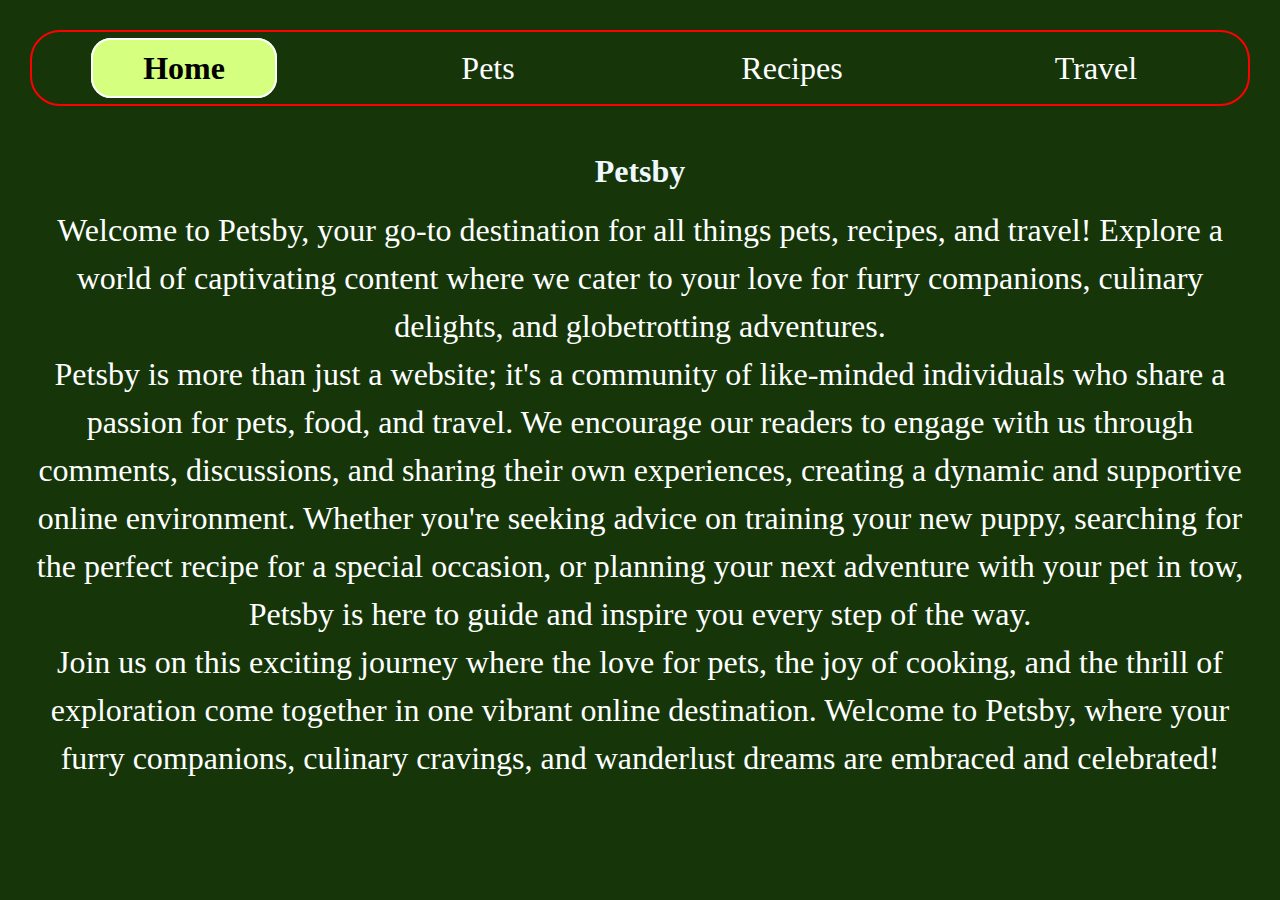
<file: index.html>
<!DOCTYPE html>
<html lang="en">
<head>
    <meta charset="UTF-8">
    <meta name="viewport" content="width=device-width, initial-scale=1.0">
    <link rel="stylesheet" href="css/reset.css">
    <link rel="stylesheet" href="css/style.css">
    <title>Pets</title>

</head>
<body>
    <a href = "#content" class="skip">Skip to Main Content</a>
    <header>
        <nav>
            <ul class="grid">
                <li class="list item1"><a class="current" href = "index.html">Home</a></li>
                <li class="list item2"><a href = "pets.html">Pets</a></li>
                <li class="list item3"><a href = "recipes.html">Recipes</a></li>
                <li class="list item4"><a href = "travel.html">Travel</a></li>
            </ul>
        </nav>
    </header>
    <main id="content">
        <h1>Petsby</h1>
        <div>
            <p>Welcome to Petsby, your go-to destination for all things pets, recipes, and travel! Explore a world of captivating content where we cater to your love for furry companions, culinary delights, and globetrotting adventures. </p>

        </div>

<div>
    <p>Petsby is more than just a website; it's a community of like-minded individuals who share a passion for pets, food, and travel. We encourage our readers to engage with us through comments, discussions, and sharing their own experiences, creating a dynamic and supportive online environment. Whether you're seeking advice on training your new puppy, searching for the perfect recipe for a special occasion, or planning your next adventure with your pet in tow, Petsby is here to guide and inspire you every step of the way.</p>
</div>
<div>
    <p>Join us on this exciting journey where the love for pets, the joy of cooking, and the thrill of exploration come together in one vibrant online destination. Welcome to Petsby, where your furry companions, culinary cravings, and wanderlust dreams are embraced and celebrated!</p>
</div>

    </main>
</body>
</html>
</file>
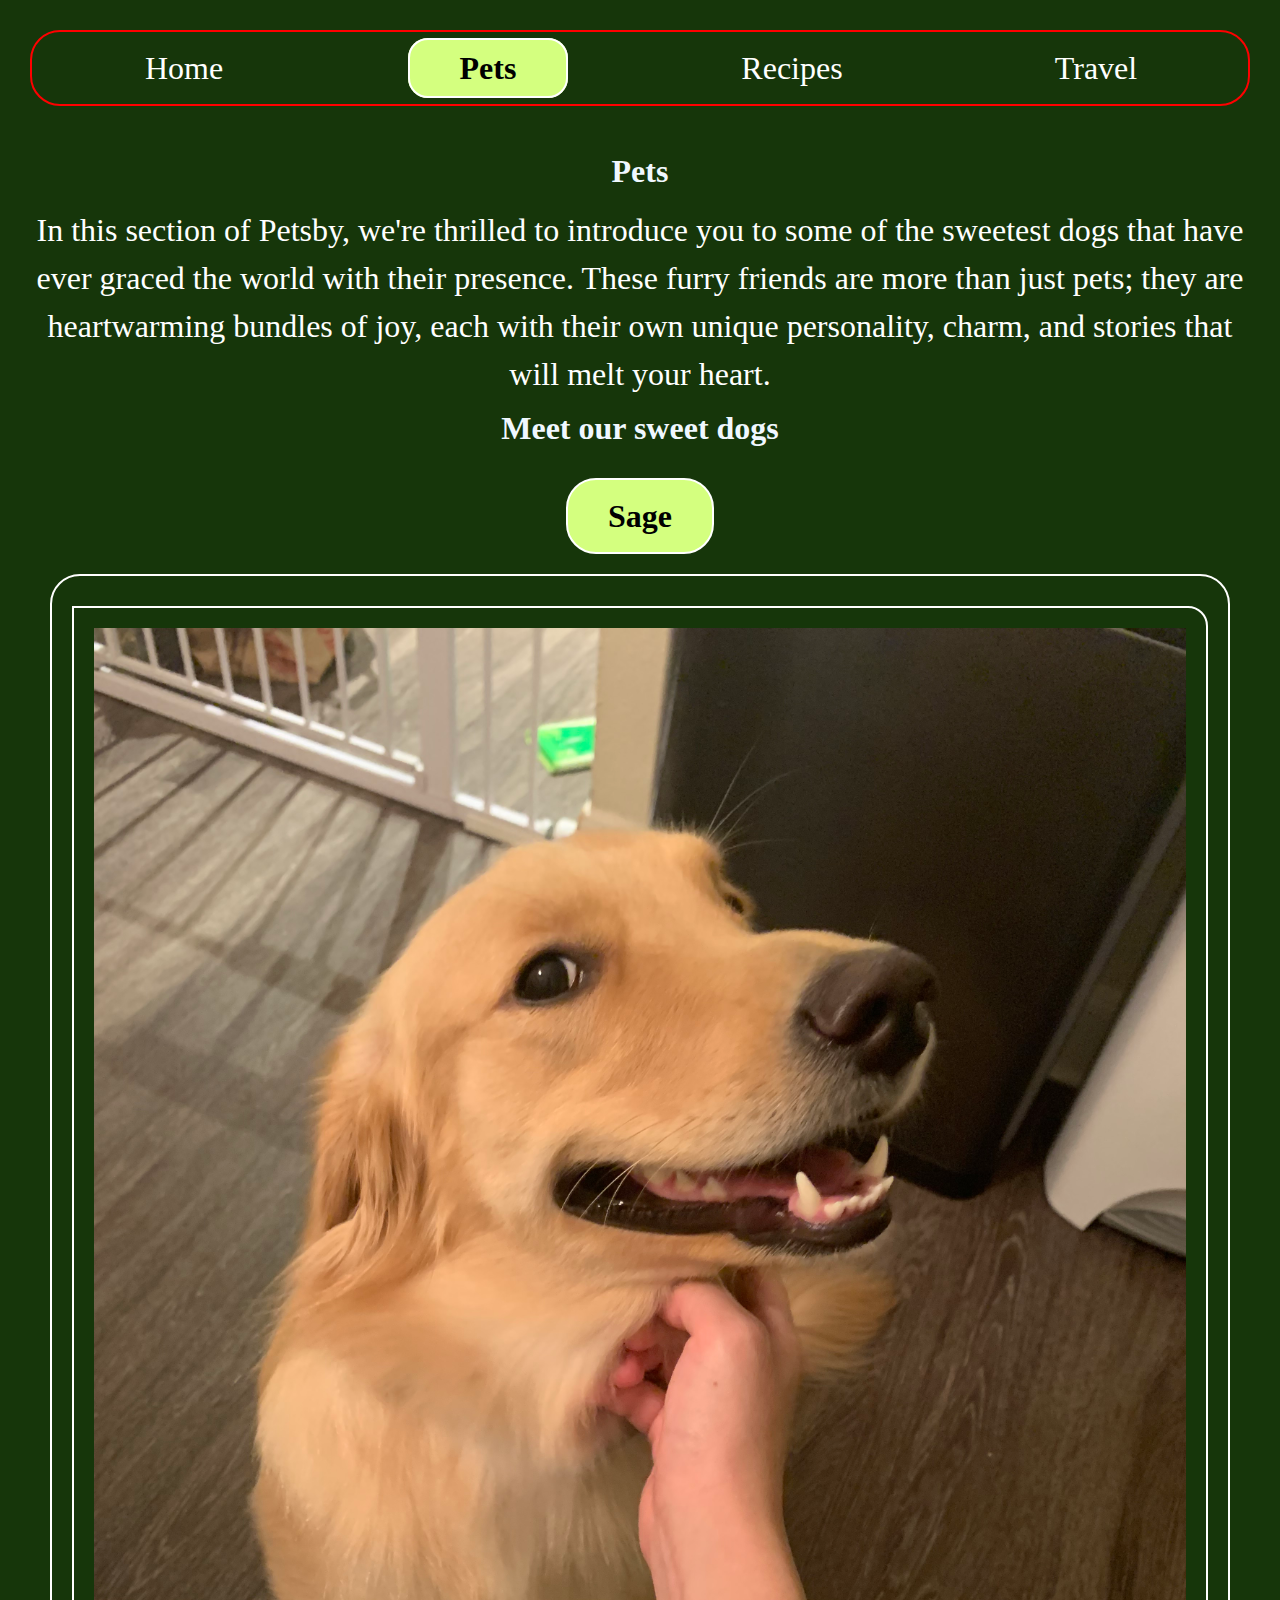
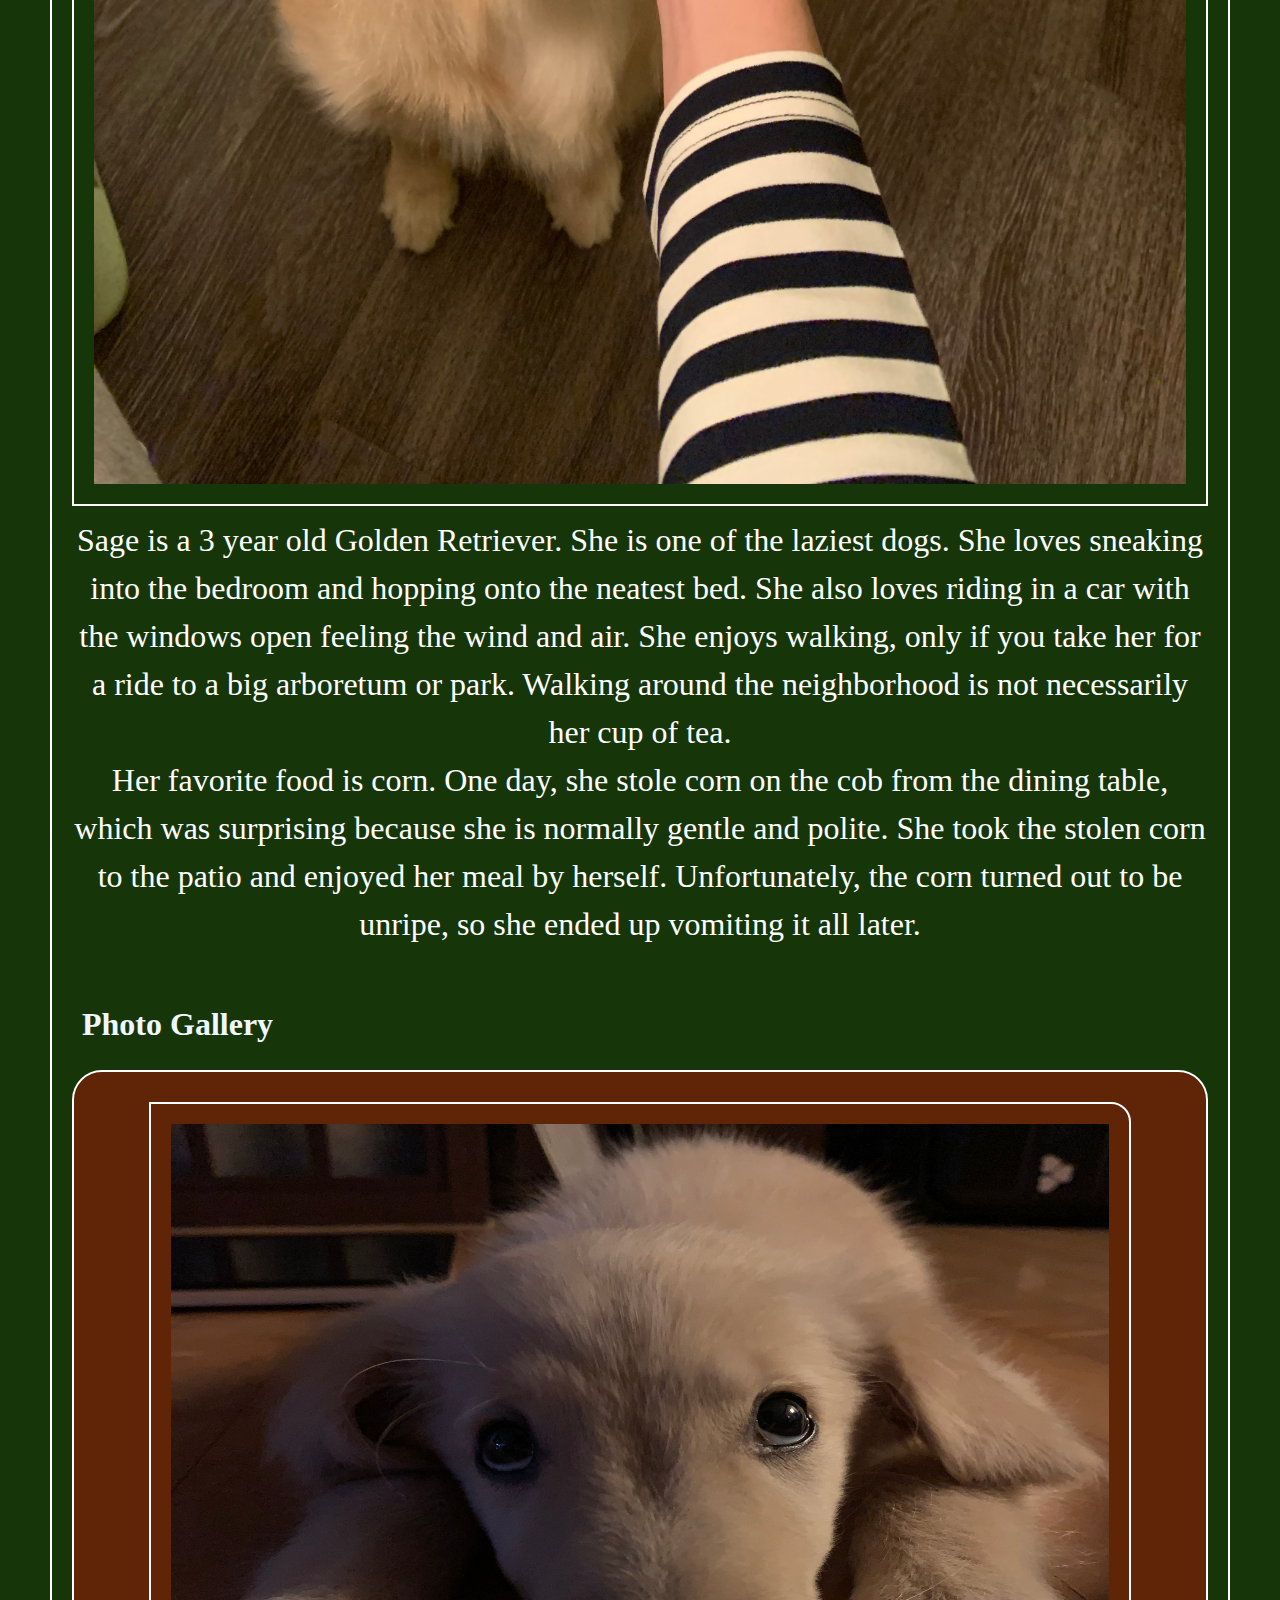
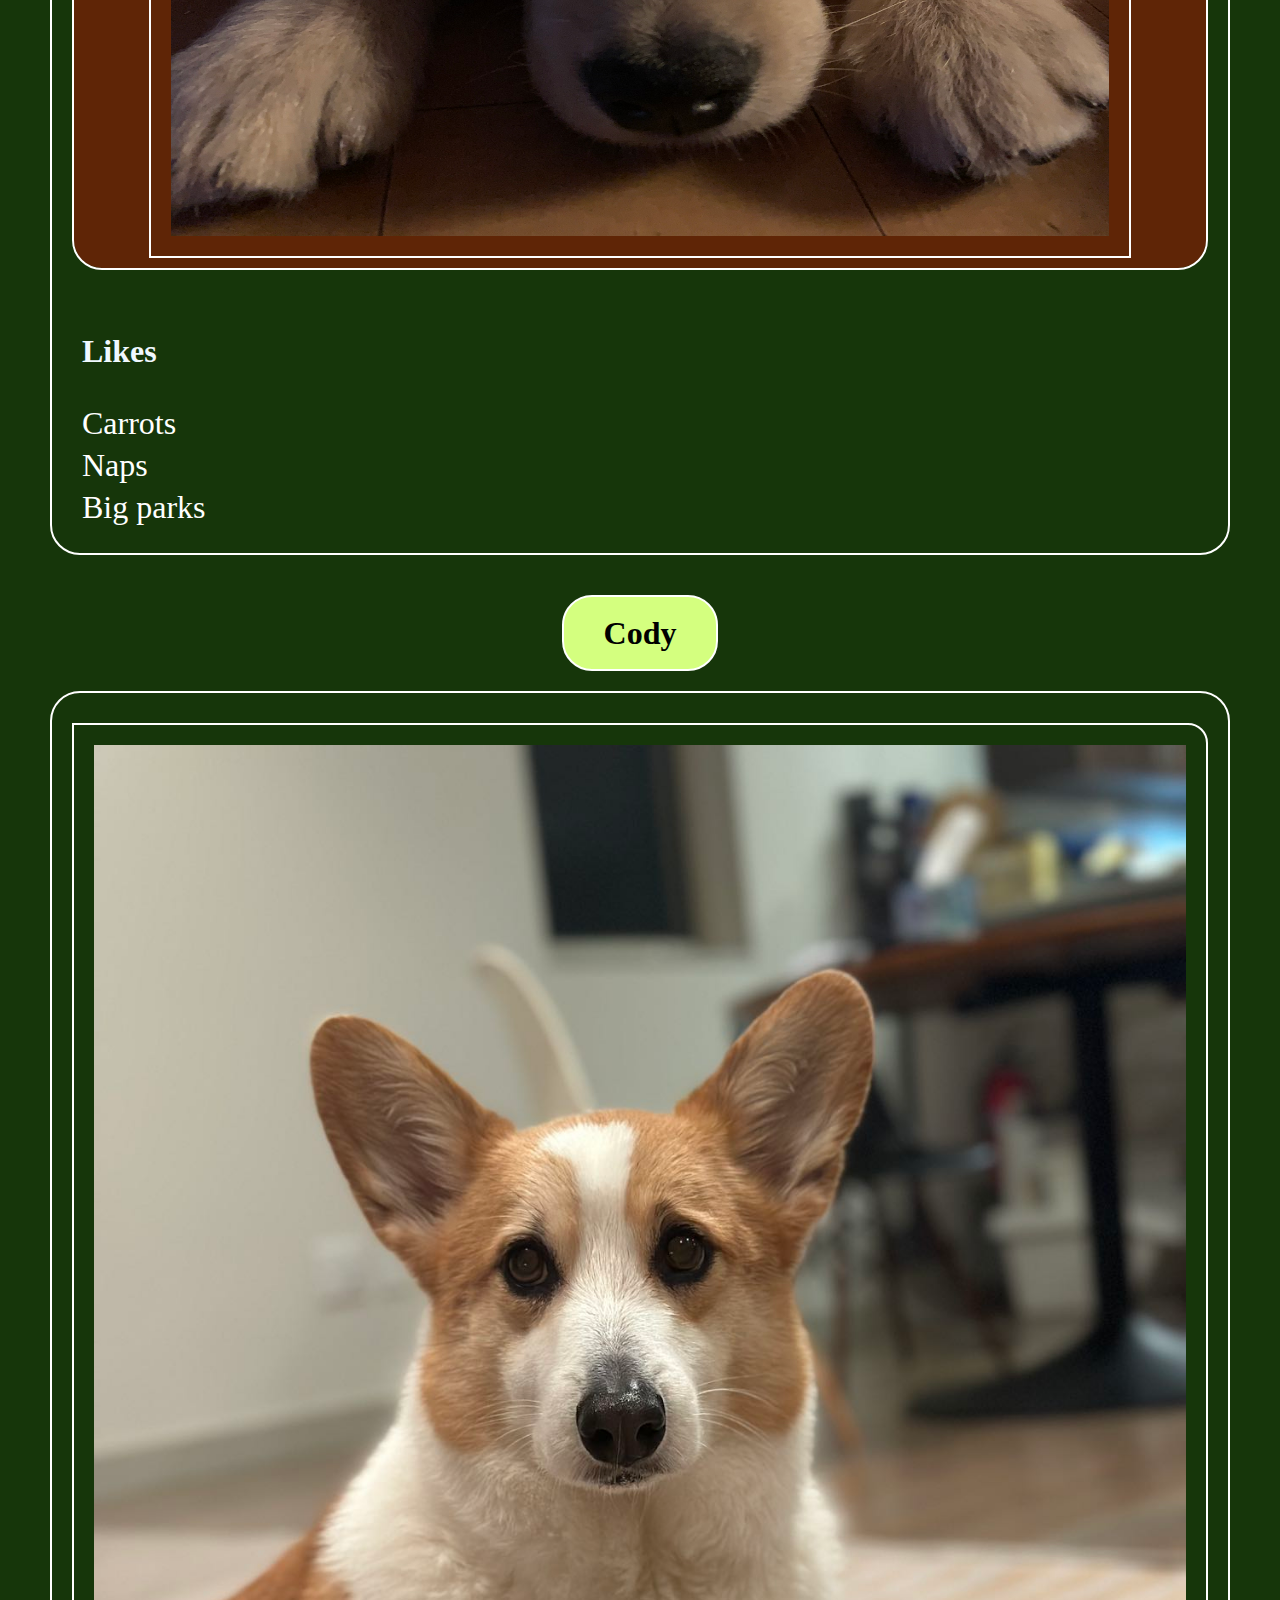
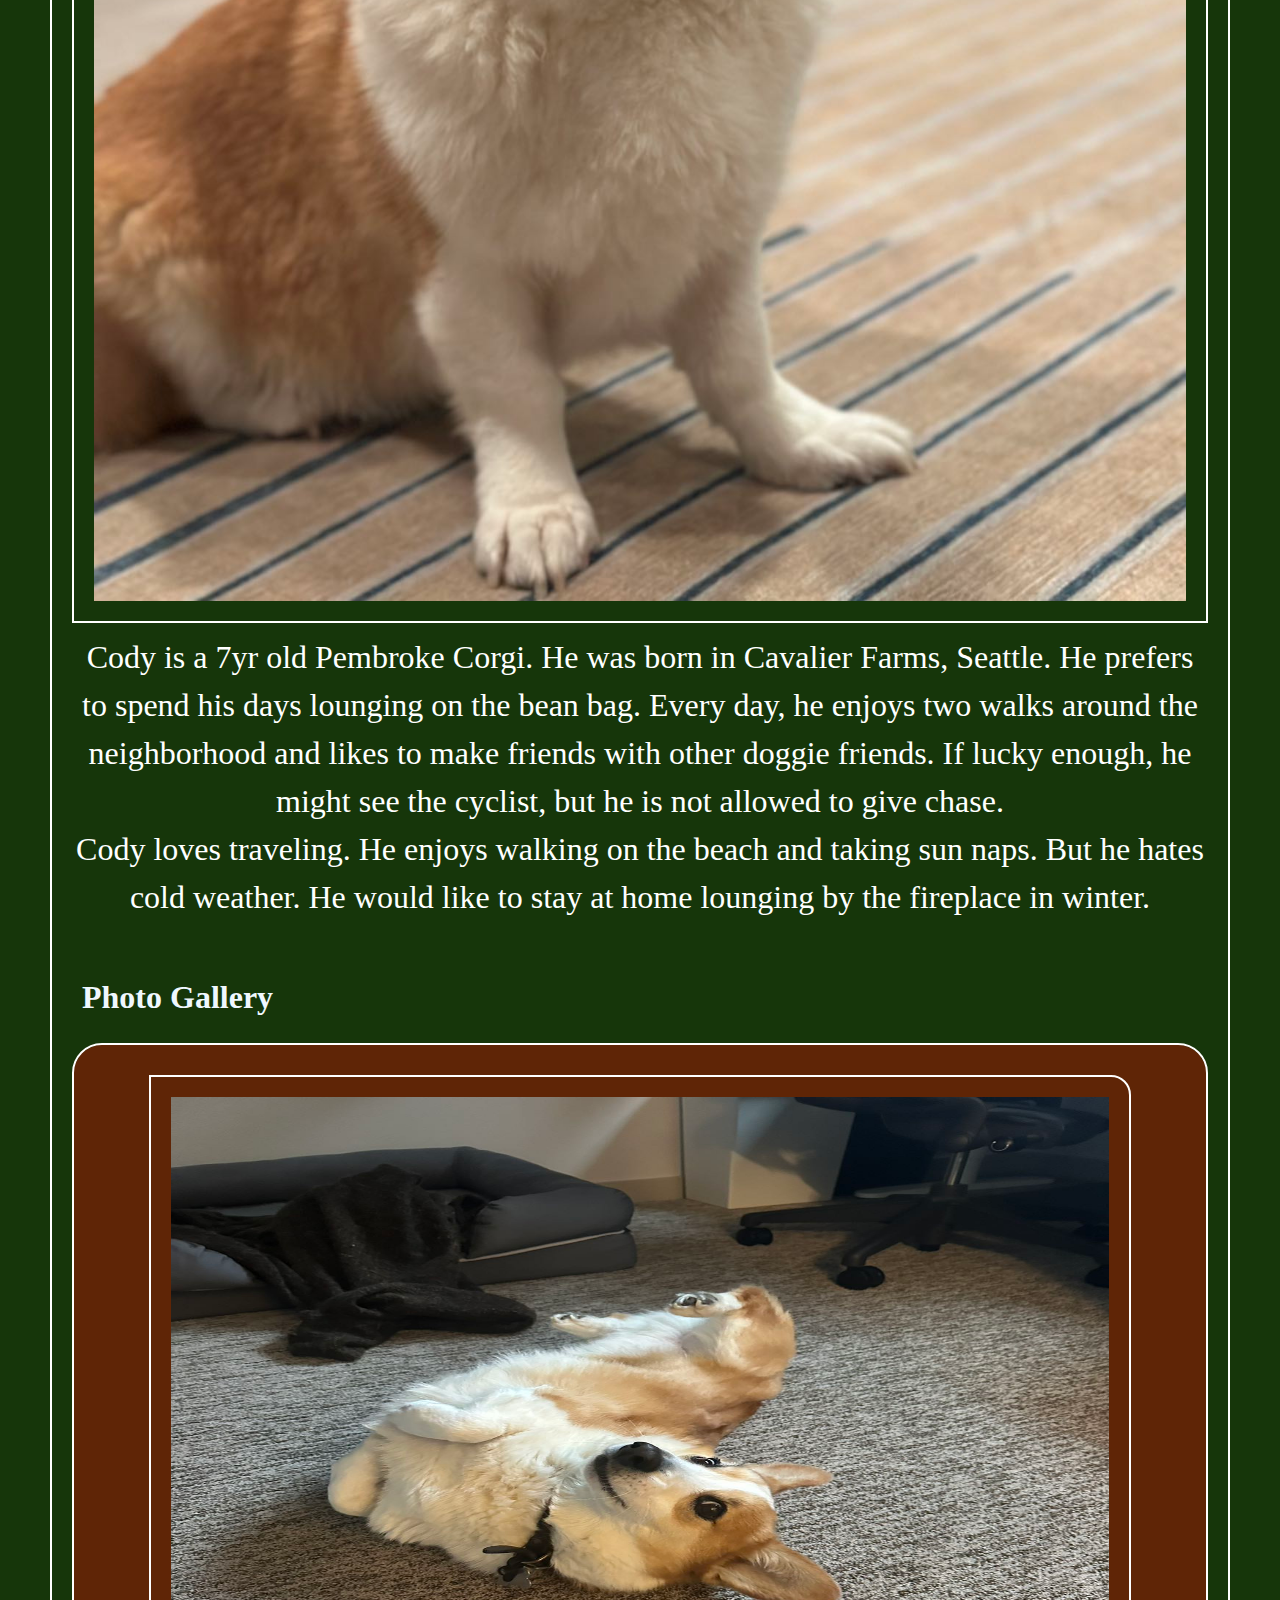
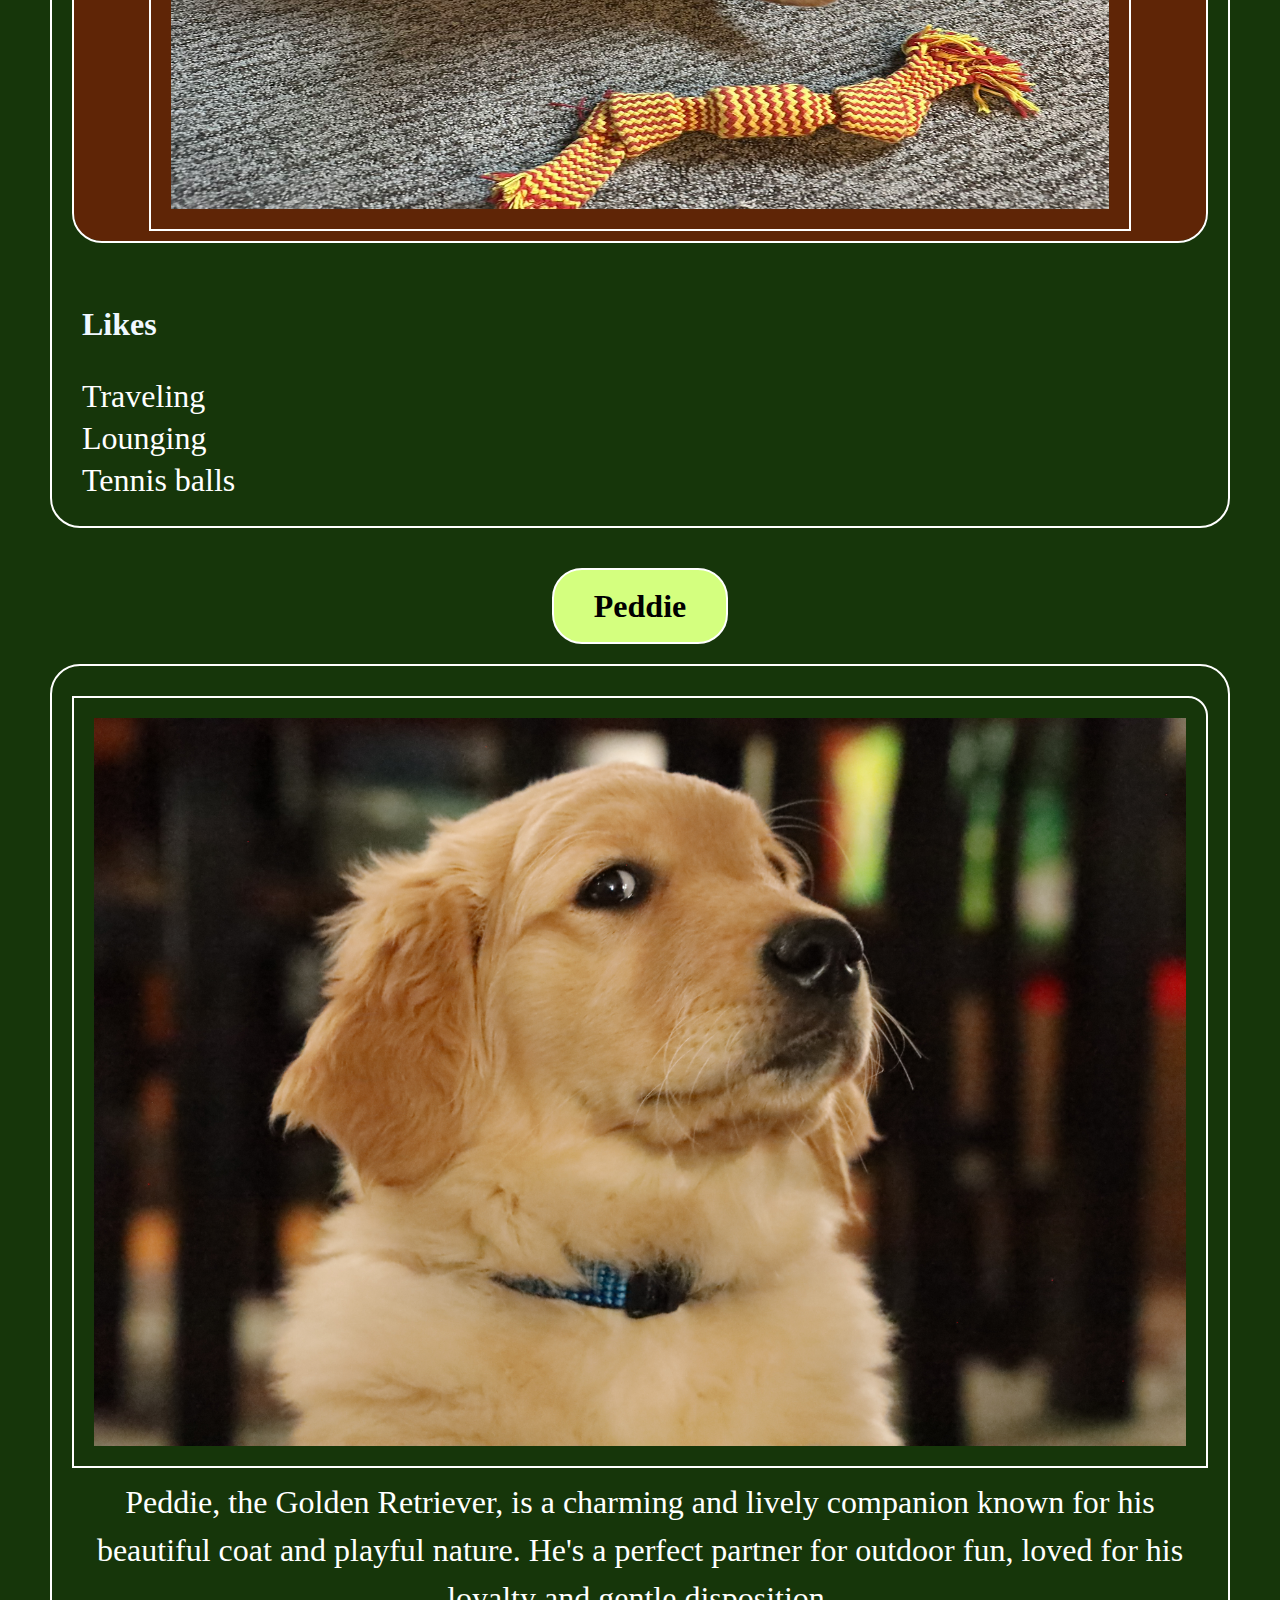
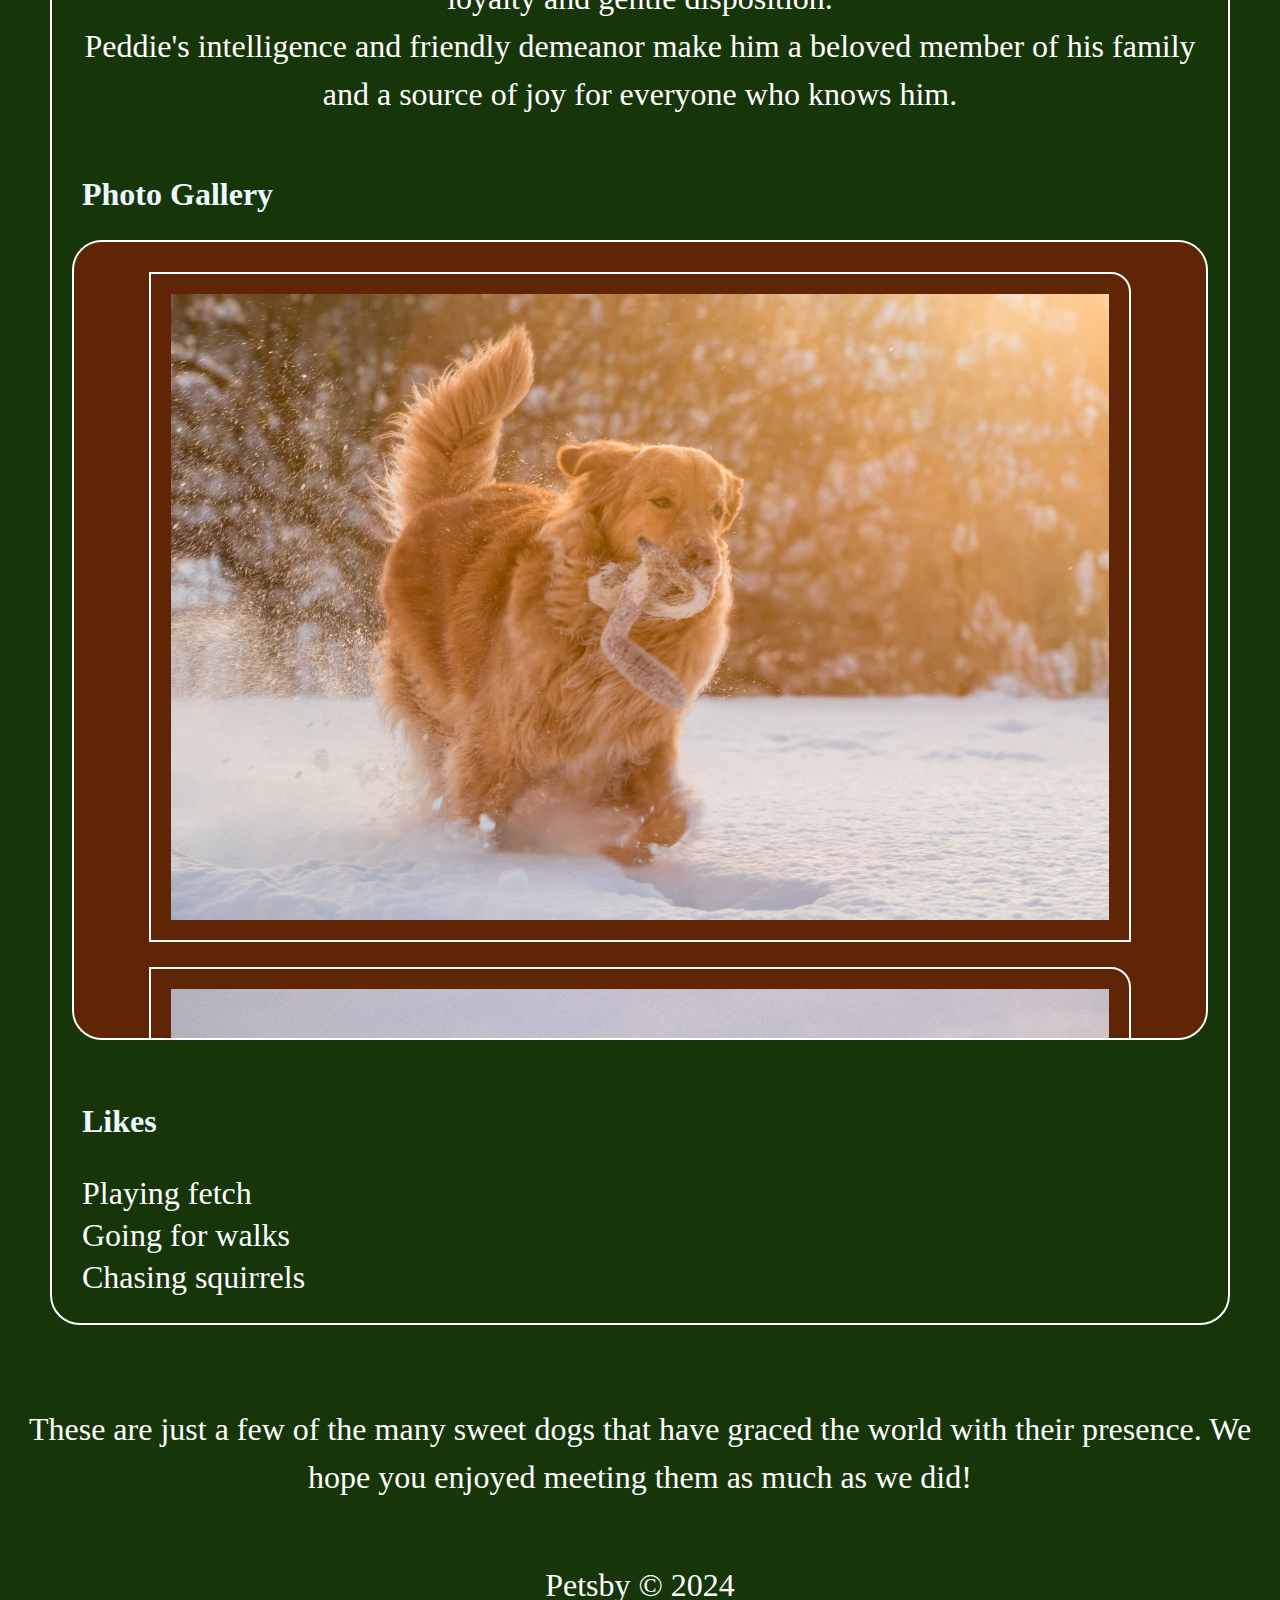
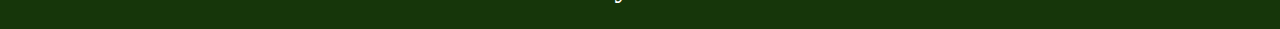
<file: pets.html>
<!DOCTYPE html>
<html lang="en">
<head>
    <meta charset="UTF-8">
    <meta name="viewport" content="width=device-width, initial-scale=1.0">
    <link rel="stylesheet" href="css/reset.css">
    <link rel="stylesheet" href="css/style.css">
    <title>Pets</title>
</head>
<body>
    <a href = "#content" class="skip">Skip to Main Content</a>
    <header>
        <nav>
            <ul class="grid">
                <li class="list item1"><a href = "index.html">Home</a></li>
                <li class="list item2"><a class="current" href = "pets.html">Pets</a></li>
                <li class="list item3"><a href = "recipes.html">Recipes</a></li>
                <li class="list item4"><a href = "travel.html">Travel</a></li>
            </ul>
        </nav>
    </header>
    <main id="content">
        <h1>Pets</h1>
        <div>
        <p>In this section of Petsby, we're thrilled to introduce you to some of the sweetest dogs that have ever graced the world with their presence. These furry friends are more than just pets; they are heartwarming bundles of joy, each with their own unique personality, charm, and stories that will melt your heart.</p>
        </div>
        <div>
            <h2>Meet our sweet dogs</h2>
            <ol>
                <li><h3>Sage</h3>
                    <div class="section">
                        <img class="center" src="images/sage/sage_pet.jpeg" alt="Sage the dog" width="500">
                        <p>Sage is a 3 year old Golden Retriever. She is one of the laziest dogs. She loves sneaking into the bedroom and hopping onto the neatest bed. She also loves riding in a car with the windows open feeling the wind and air. She enjoys walking, only if you take her for a ride to a big arboretum or park. Walking around the neighborhood is not necessarily her cup of tea. 
                        </p>
                        <p>Her favorite food is corn. One day, she stole corn on the cob from the dining table, which was surprising because she is normally gentle and polite. She took the stolen corn to the patio and enjoyed her meal by herself. Unfortunately, the corn turned out to be unripe, so she ended up vomiting it all later. 
                        </p>
                        <h4>Photo Gallery</h4>
                        <div class="grid2" tabindex="0">
                            <img class="item5" src="images/sage/sage_young.jpeg" alt="A young golden retriever is laying down" width="200">
                            <img class="item6" src="images/sage/sage_car.jpeg" alt="A happy golden retriever is sitting in the car’s backseat." width="200">
                            <img class="item7" src="images/sage/sage_sleep.jpeg" alt="A golden retriever is sleeping on the couch." width="200">
                            <img class="item8" src="images/sage/sage_pet.jpeg" alt="A man’s hand is petting a golden retriever’s neck." width="200">
                        </div>
                        <h4>Likes</h4>
                        <ul class="in">
                            <li>Carrots</li>
                            <li>Naps</li>
                            <li>Big parks</li>
                        </ul>
                    </div>
                </li>
            </ol>
            <ol>
                <li><h3>Cody</h3>
                    <div class="section">
                        <img class="center" src="images/cody/cody.jpg" alt="Cody at home" width="500">
                        <p>Cody is a 7yr old Pembroke Corgi. He was born in Cavalier Farms, Seattle. He prefers to spend his days lounging on the bean bag. Every day, he enjoys two walks around the neighborhood and likes to make friends with other doggie friends. If lucky enough, he might see the cyclist, but he is not allowed to give chase.
                        </p>
                        <p>Cody loves traveling. He enjoys walking on the beach and taking sun naps. But he hates cold weather. He would like to stay at home lounging by the fireplace in winter.
                        </p>
                        <h4>Photo Gallery</h4>
                        <div class="grid2" tabindex="0">
                            <img src="images/cody/cody_play.jpg" alt="Cody lying on the ground making faces." width="200">
                            <img src="images/cody/cody_deathvalley.jpg" alt="Cody visiting Badwater Basin in Death Valley National Park." width="200">
                            <img src="images/cody/cody_sea.jpg" alt="Cody having a walk by the sea." width="200">
                            <img src="images/cody/cody_fireplace.jpg" alt="Cody lounging by the fireplace in winter." width="200">
                        </div>
                        <h4>Likes</h4>
                        <ul class="in">
                            <li>Traveling</li>
                            <li>Lounging</li>
                            <li>Tennis balls</li>
                        </ul>
                    </div>
                </li>
            </ol>
            <ol>
                <li><h3>Peddie</h3>
                    <div class="section">
                        <img class="center" src="images/peddie/peddie.jpg" alt="A cute naughty golden retriever." width="500">
                        <p>Peddie, the Golden Retriever, is a charming and lively companion known for his beautiful coat and playful nature. He's a perfect partner for outdoor fun, loved for his loyalty and gentle disposition.</p>
                        <p>Peddie's intelligence and friendly demeanor make him a beloved member of his family and a source of joy for everyone who knows him.</p>
                        <h4>Photo Gallery</h4>
                        <div class="grid2" tabindex="0">
                            <img src="images/peddie/peddie_play.jpg" alt="Peddie is playing in the snow." width="200">
                            <img src="images/peddie/peddie_swim.jpg" alt="Peddie is swimming in a lake." width="200">
                            <img src="images/peddie/peddie_sleep.jpg" alt="Peddie loves sleeping on the couch." width="200">
                            <img src="images/peddie/peddie_smile.jpg" alt="Peddie is the sweetest in the world." width="200">
                        </div>
                        <h4>Likes</h4>
                        <ul class="in">
                            <li>Playing fetch</li>
                            <li>Going for walks</li>
                            <li>Chasing squirrels</li>
                        </ul>
                    </div>
                </li>
            </ol>
        </div>
<br>
<br>
        <div>
            <p>These are just a few of the many sweet dogs that have graced the world with their presence. We hope you enjoyed meeting them as much as we did!</p>
        </div>
    </main>
<footer>
    <br>
    <br>
    <p>Petsby &copy; 2024</p>
 </footer>
</body>
</html>
</file>
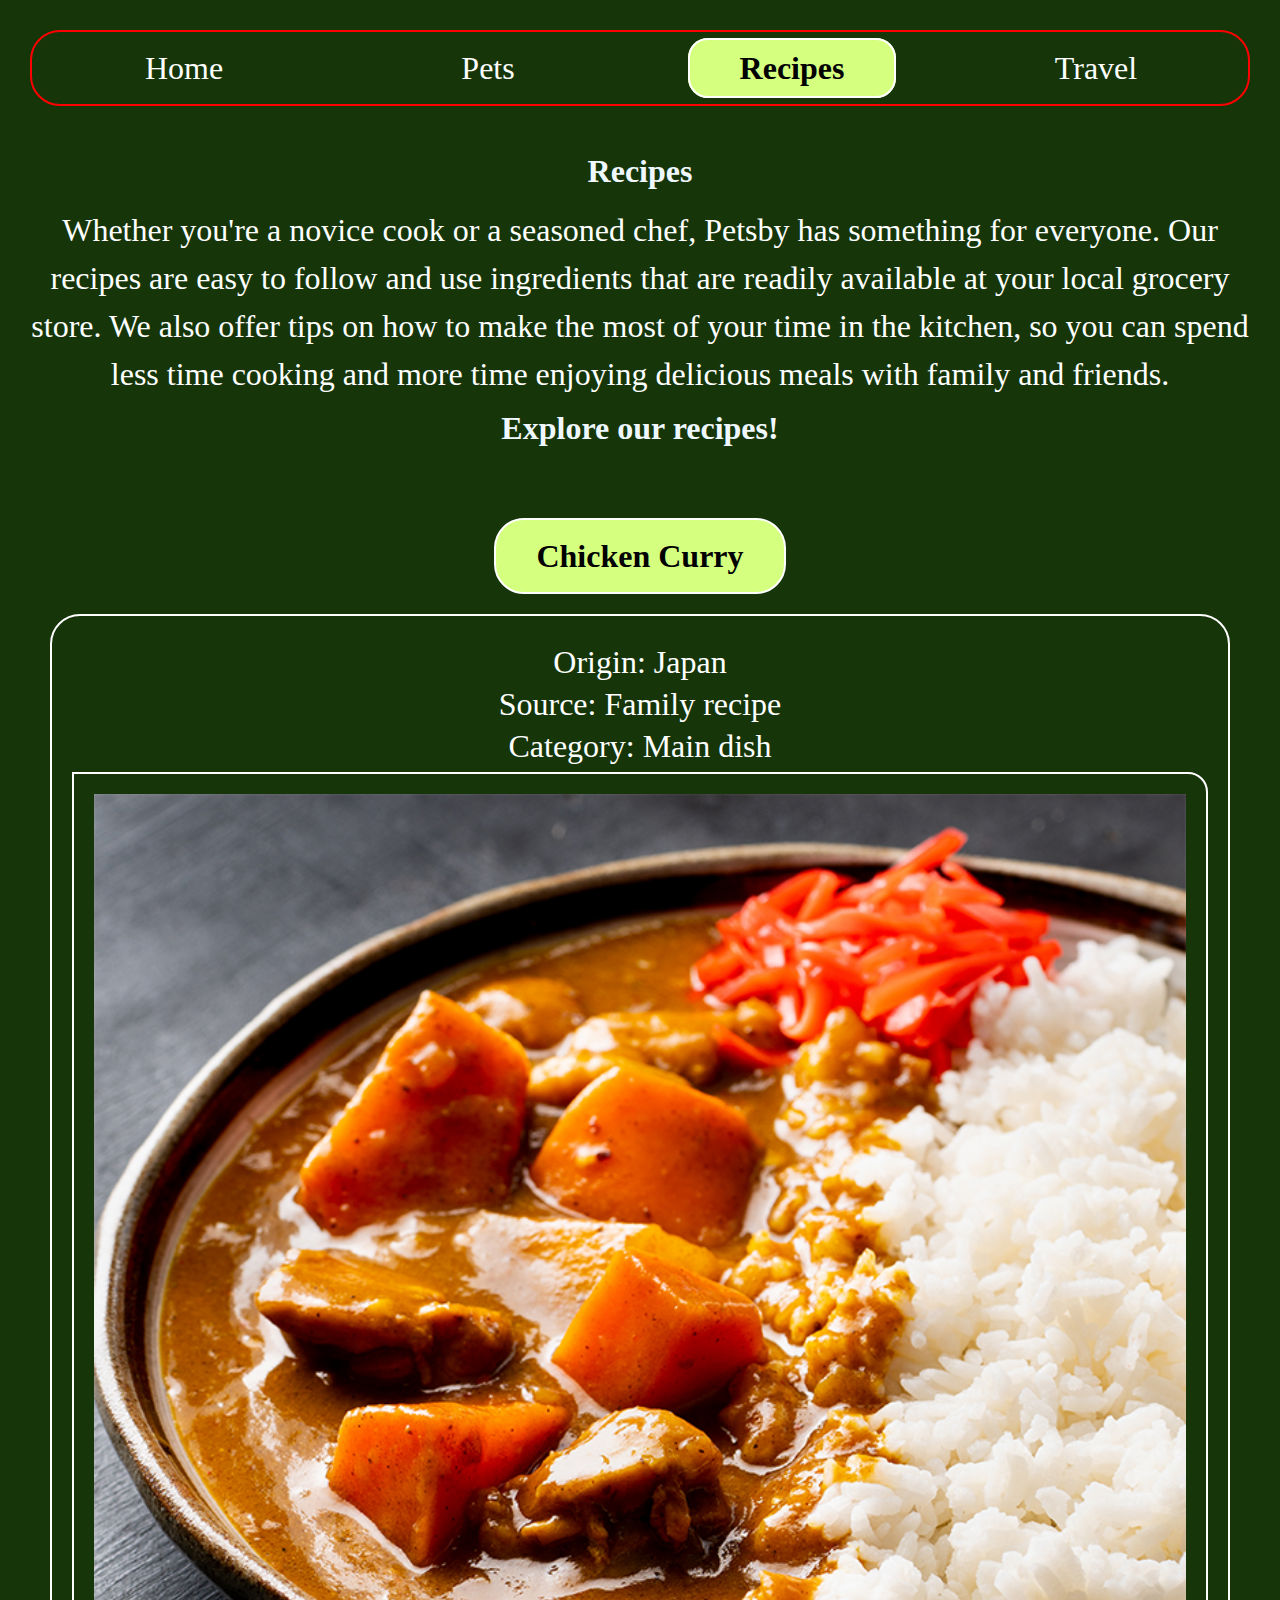
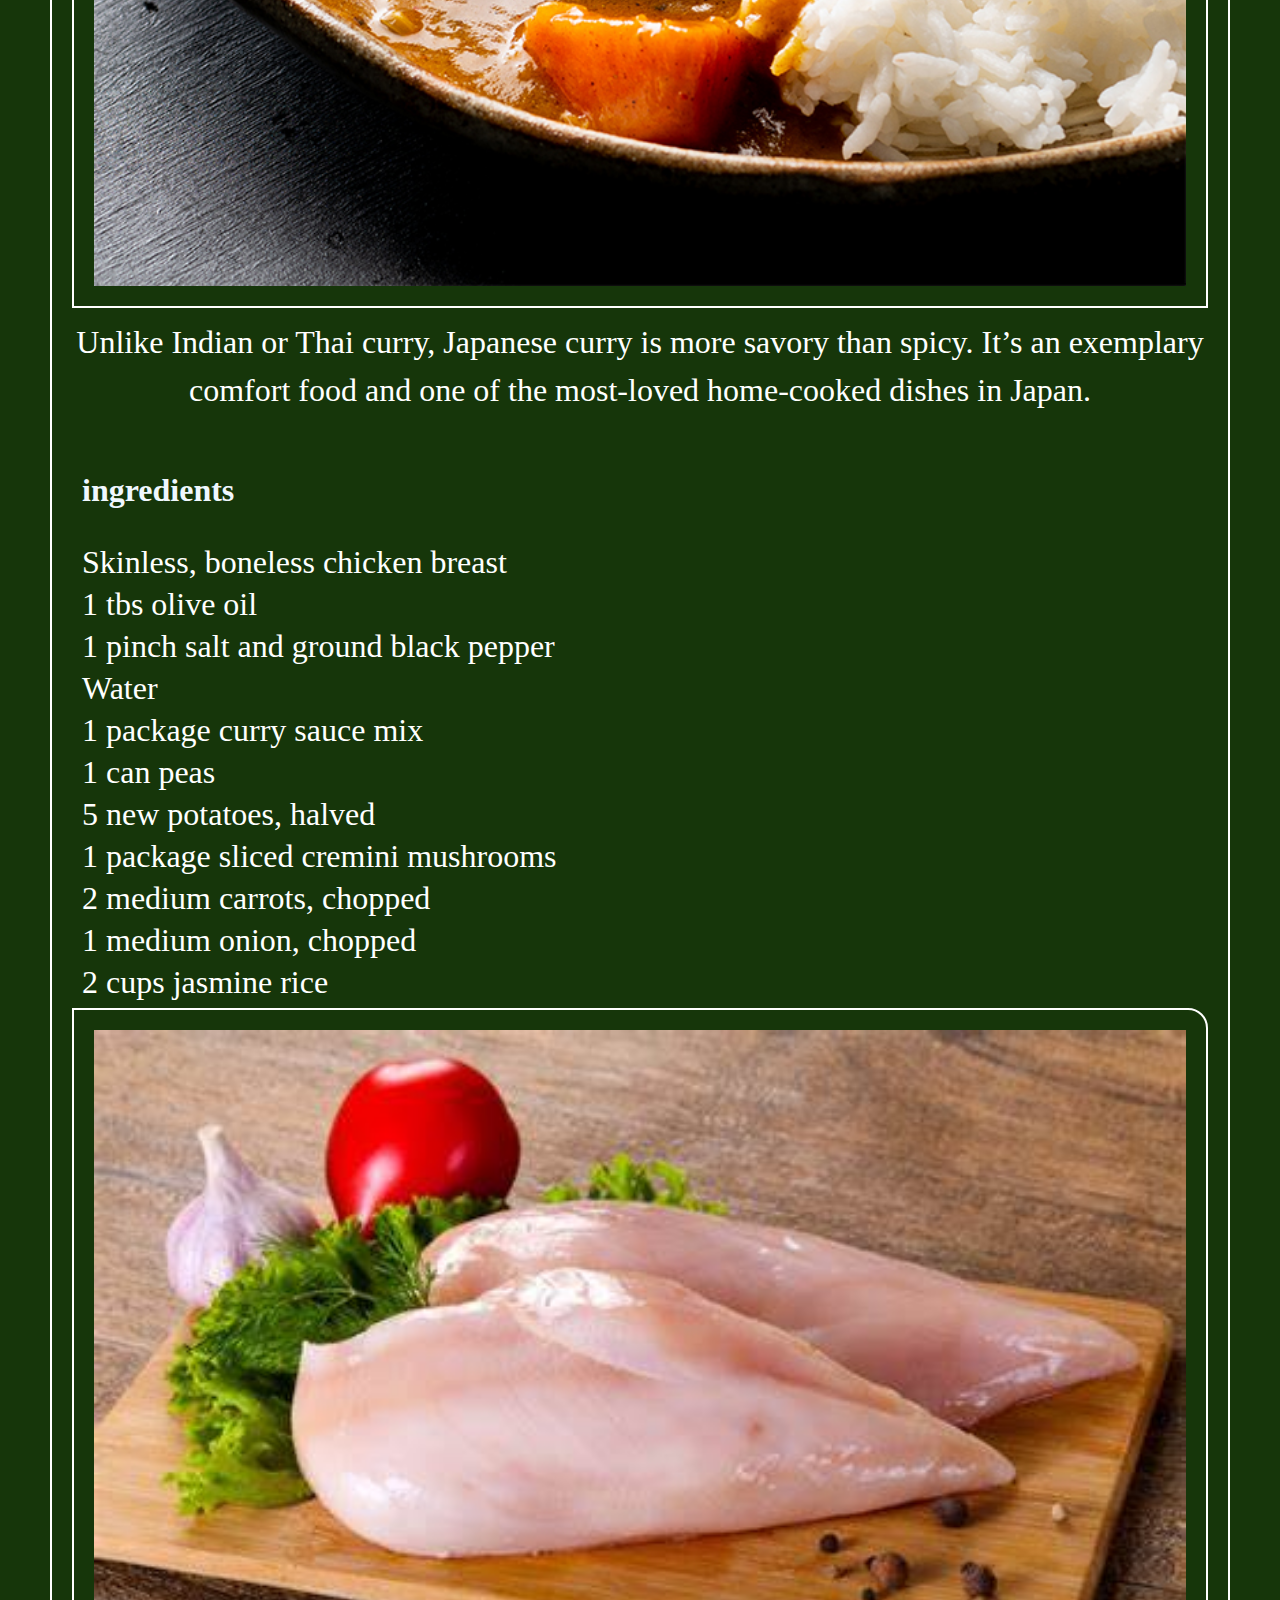
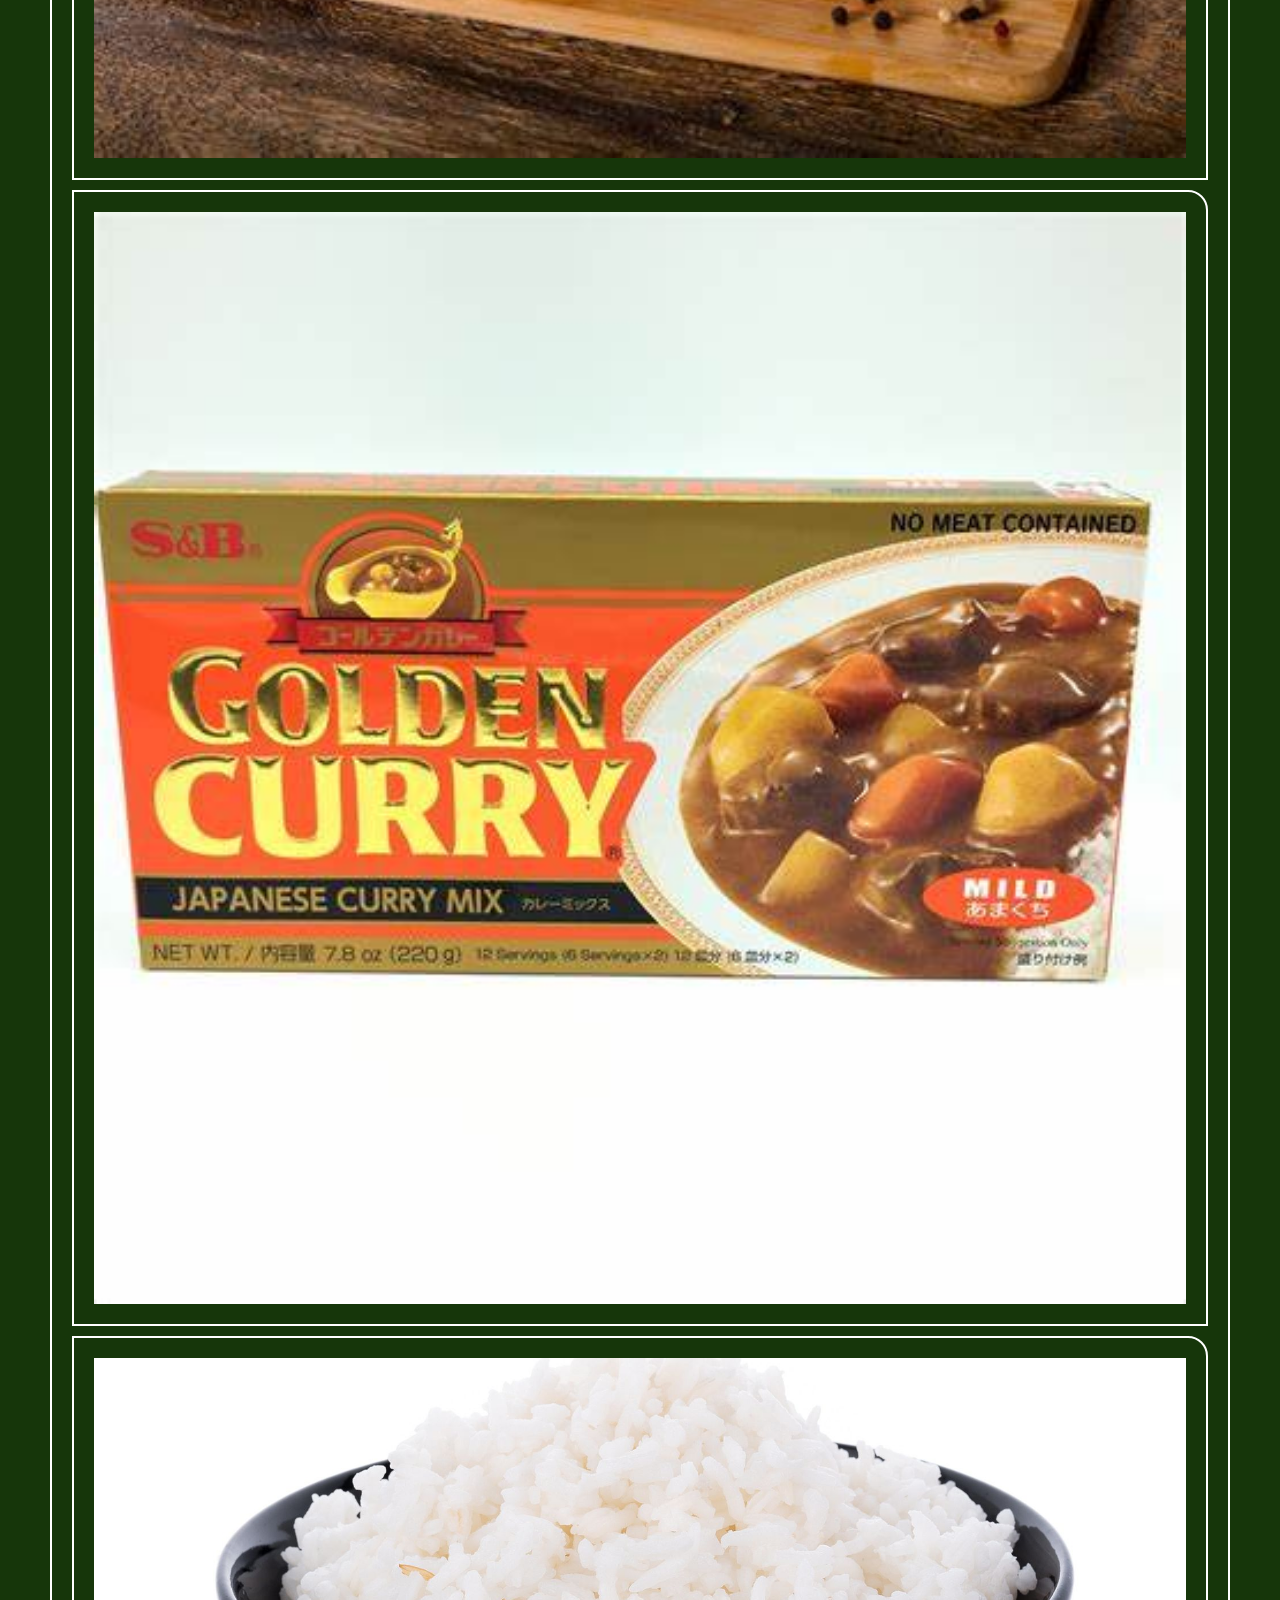
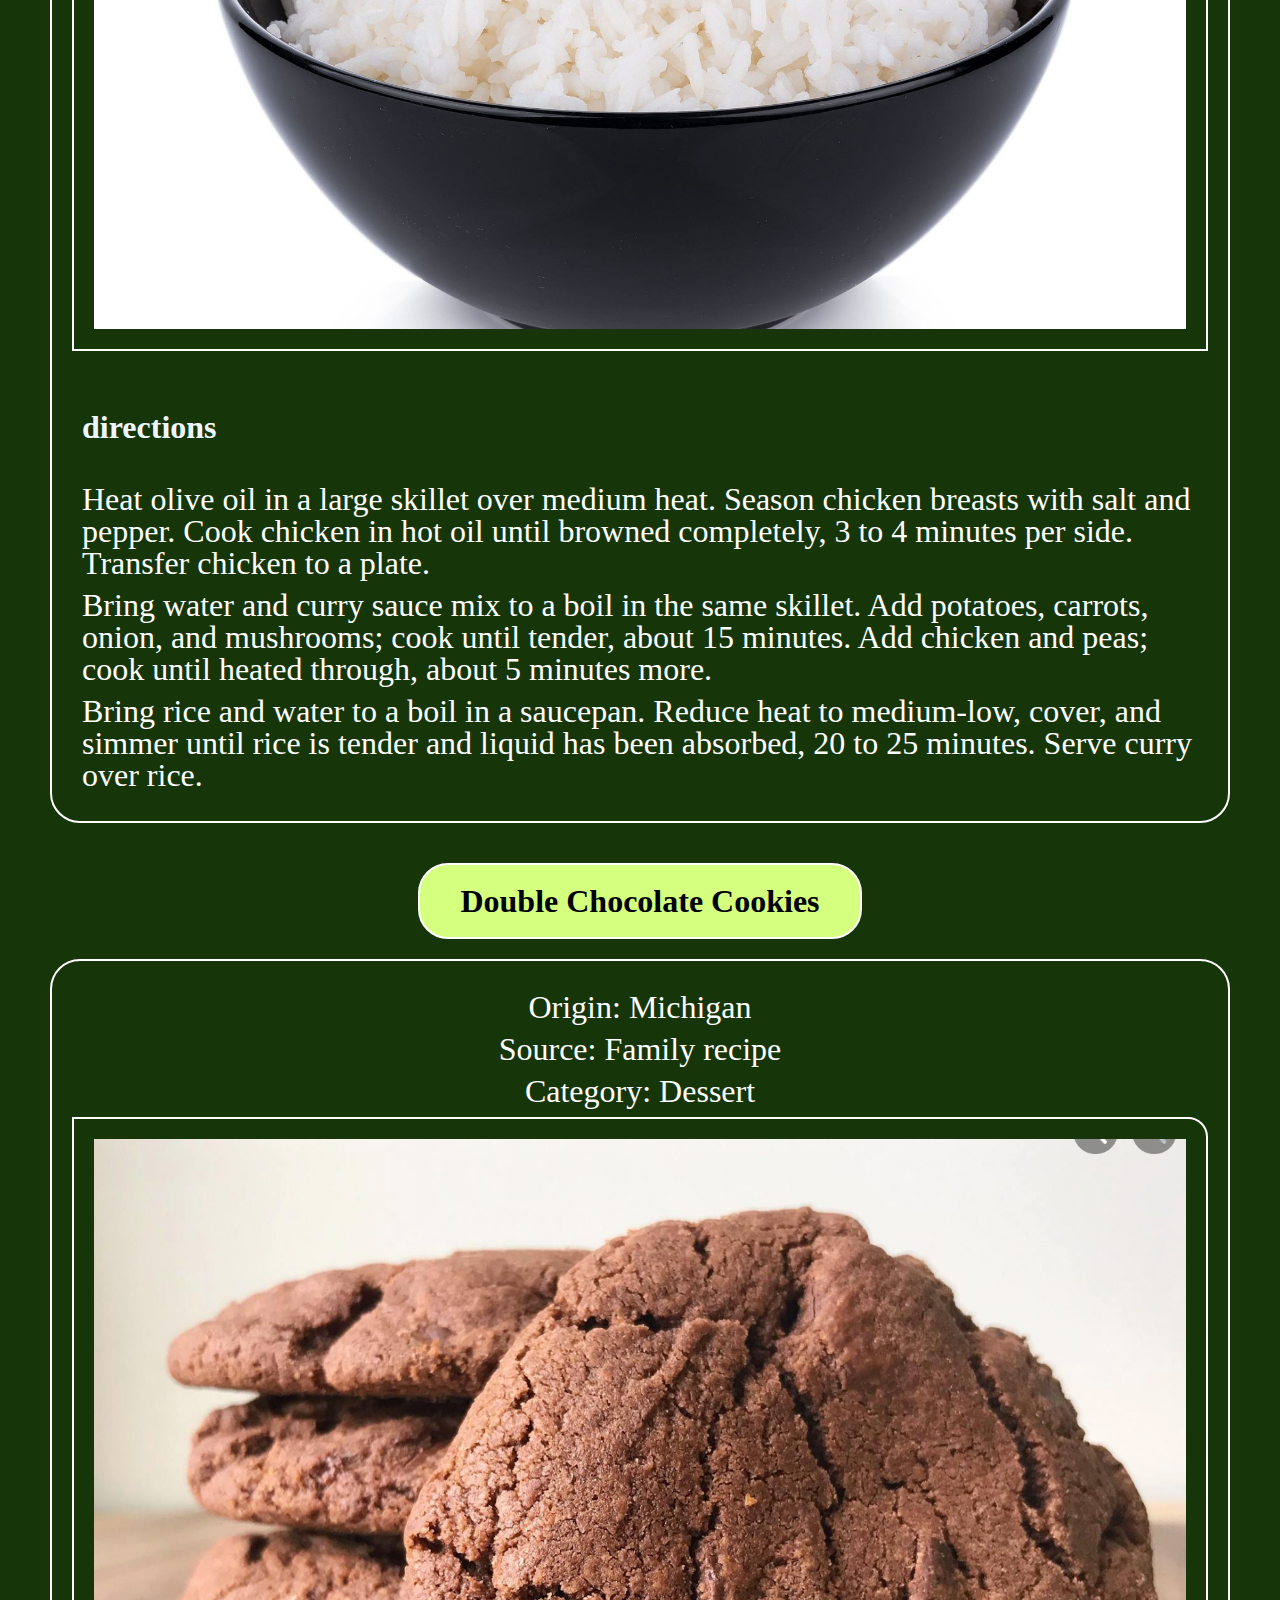
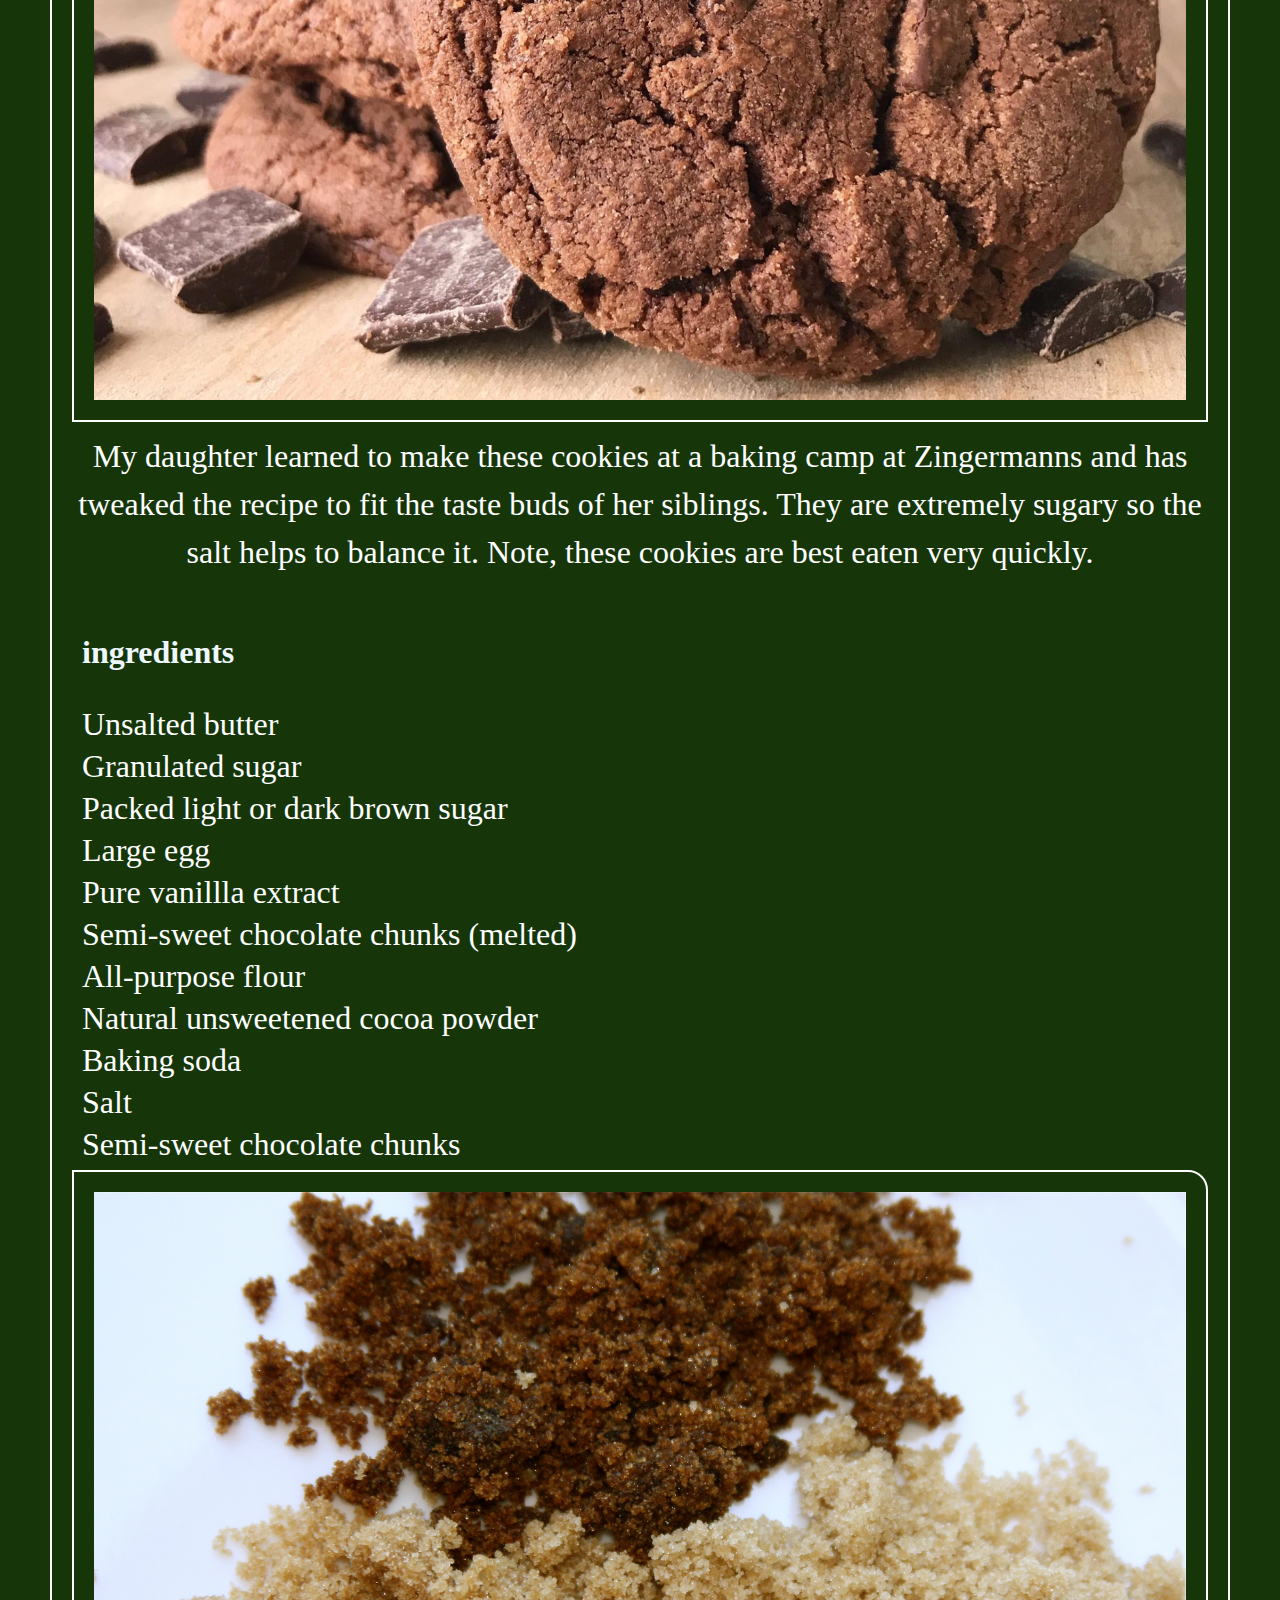
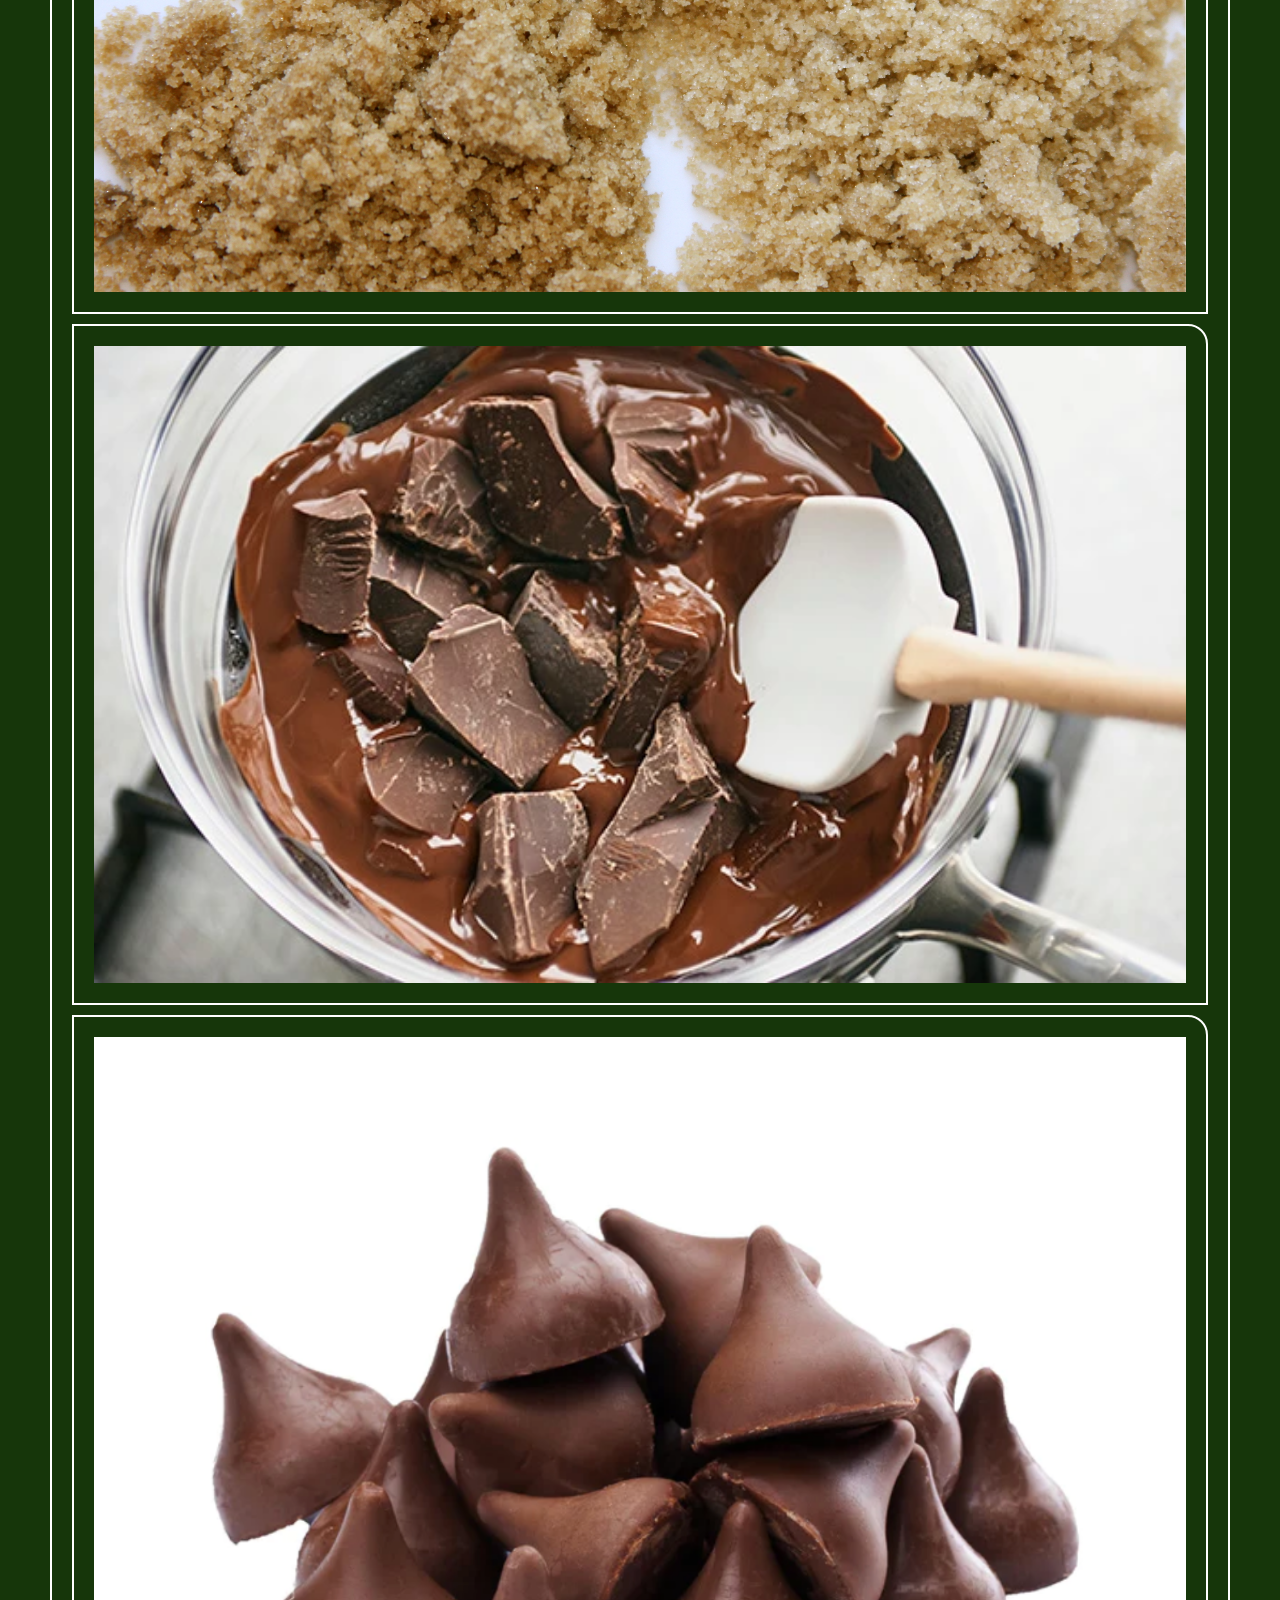
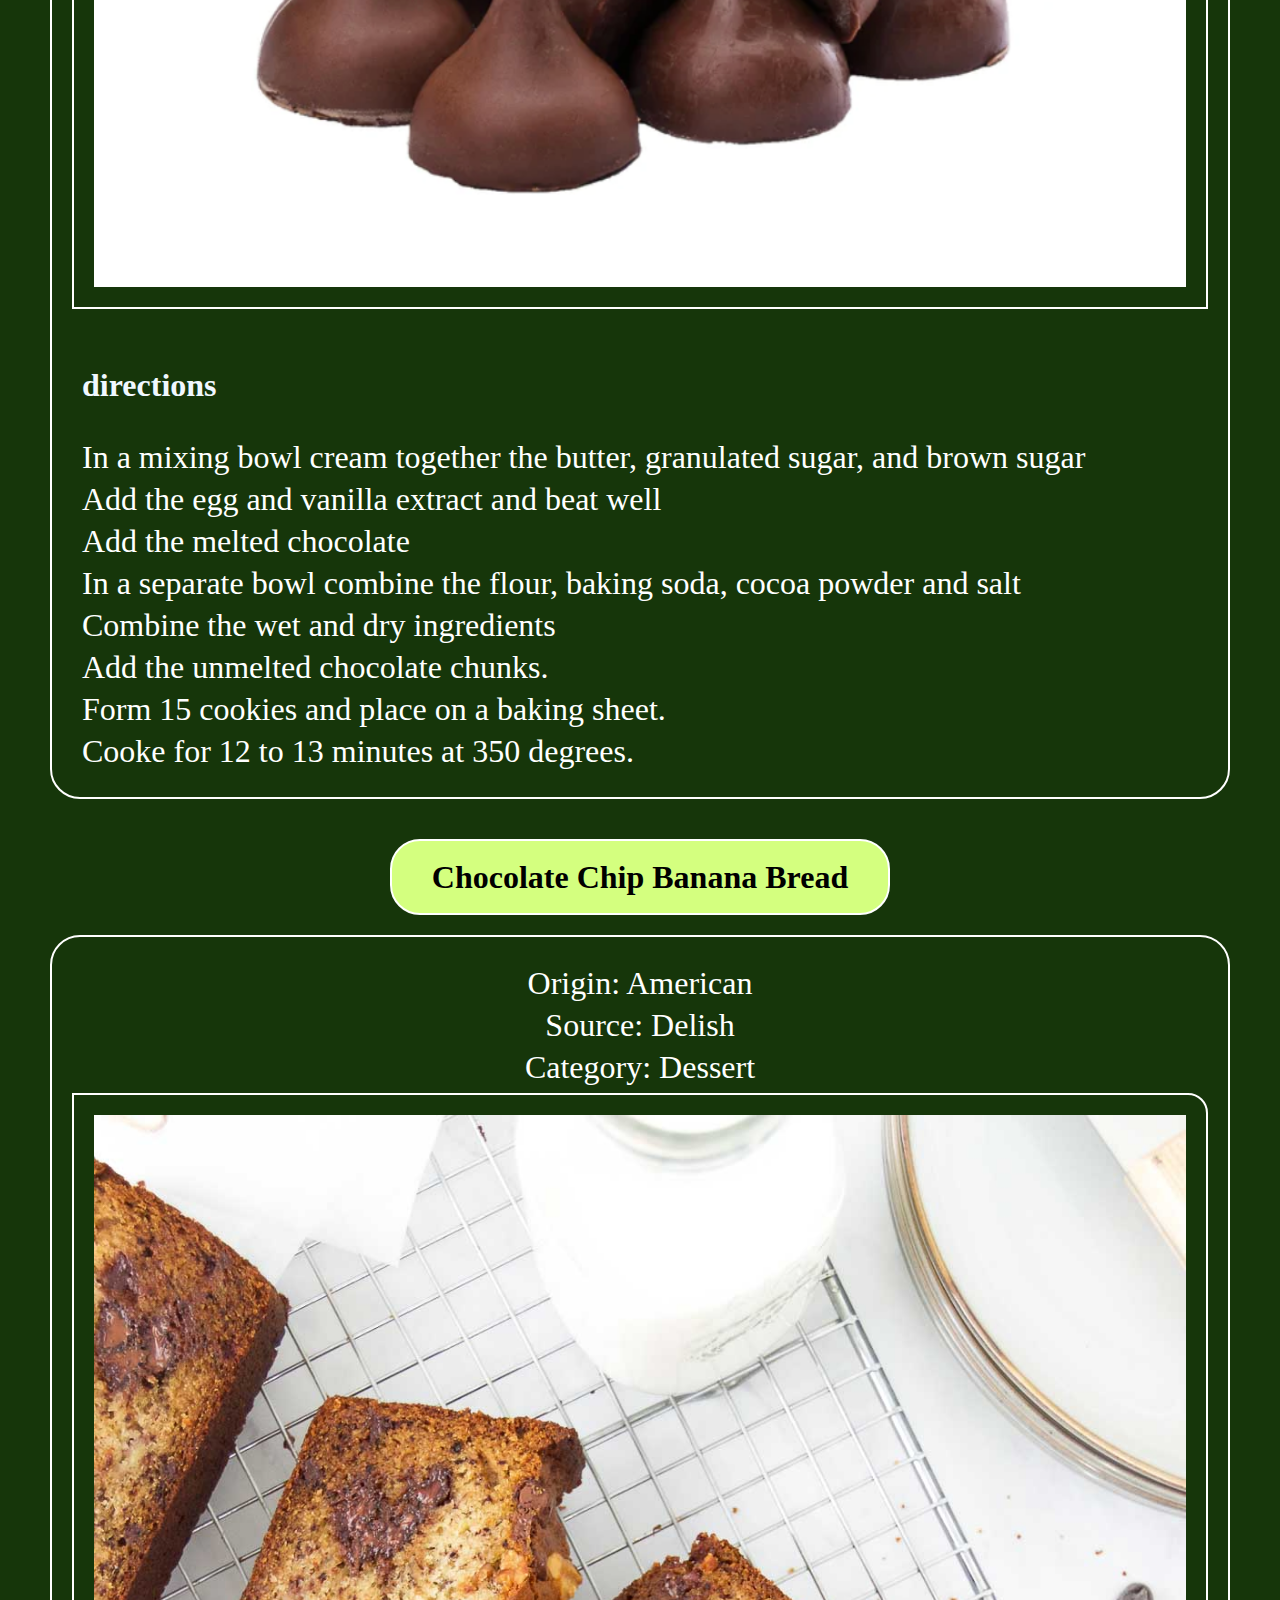
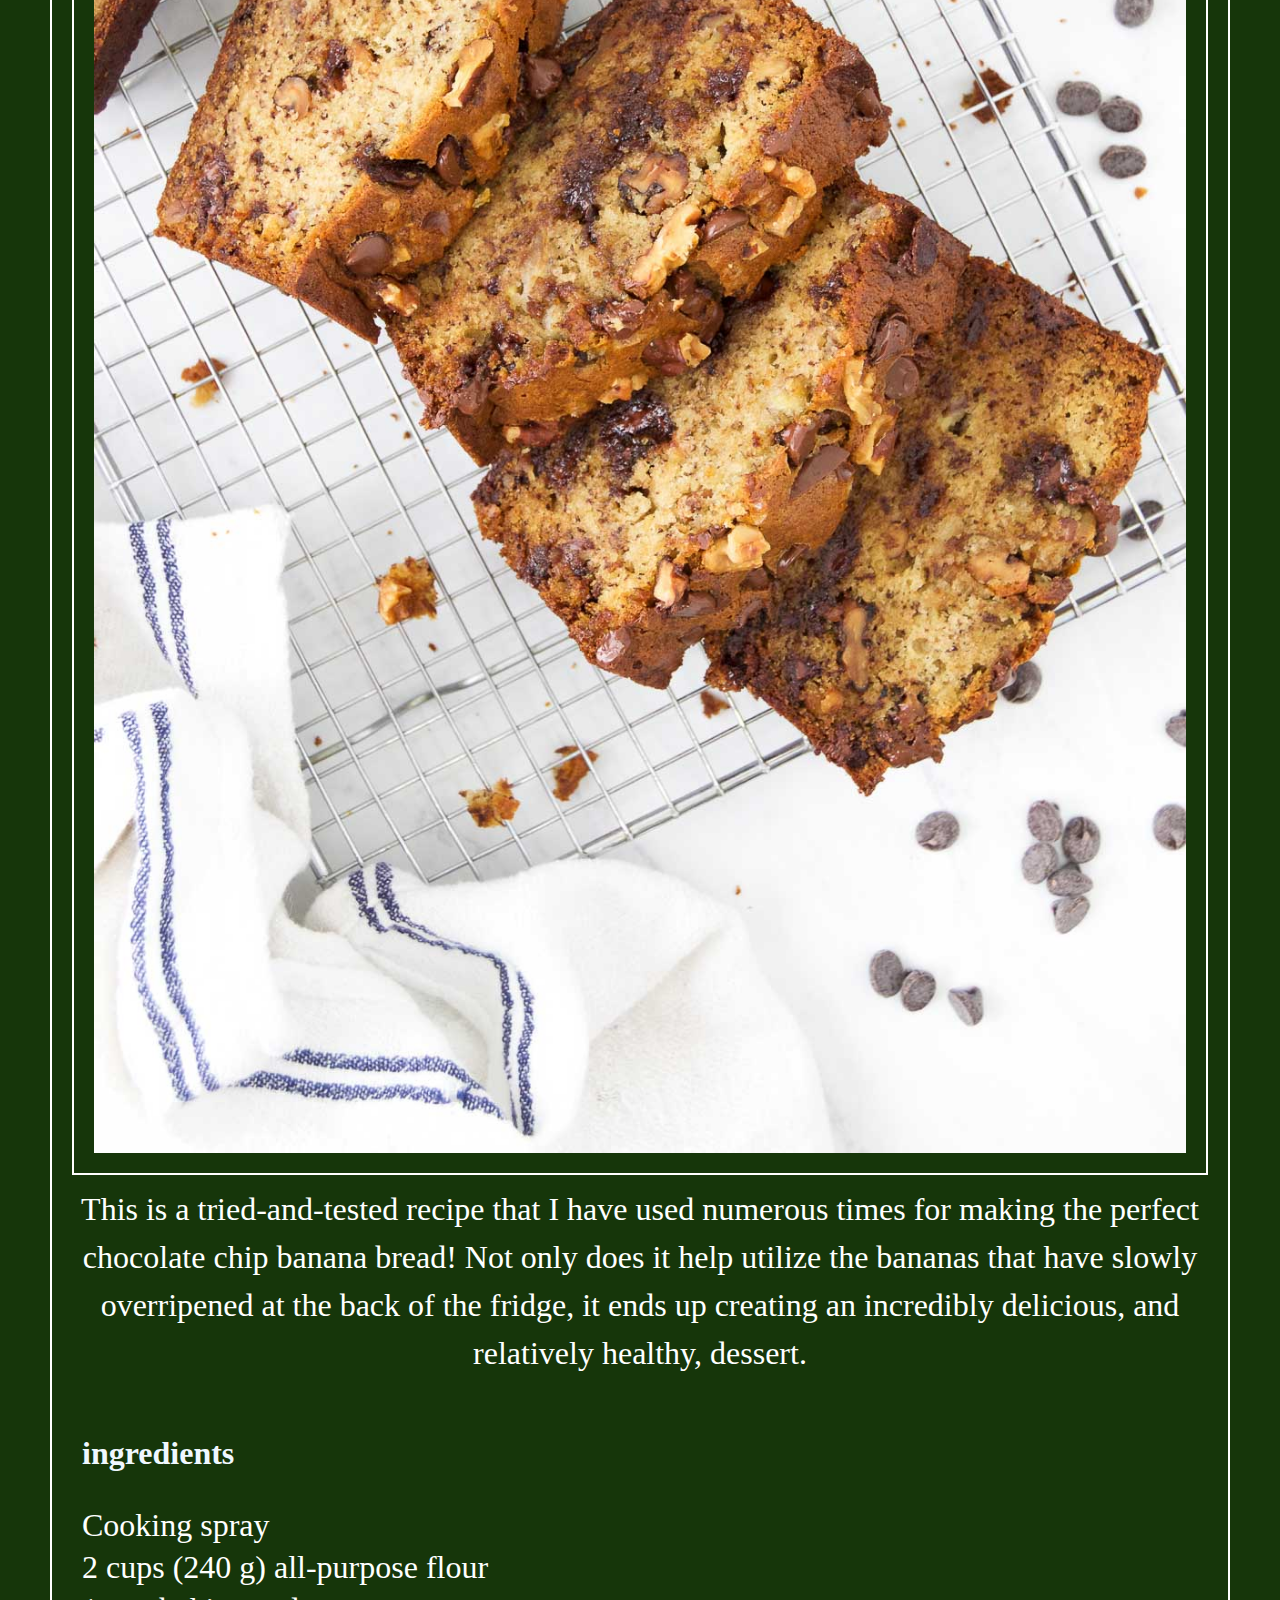
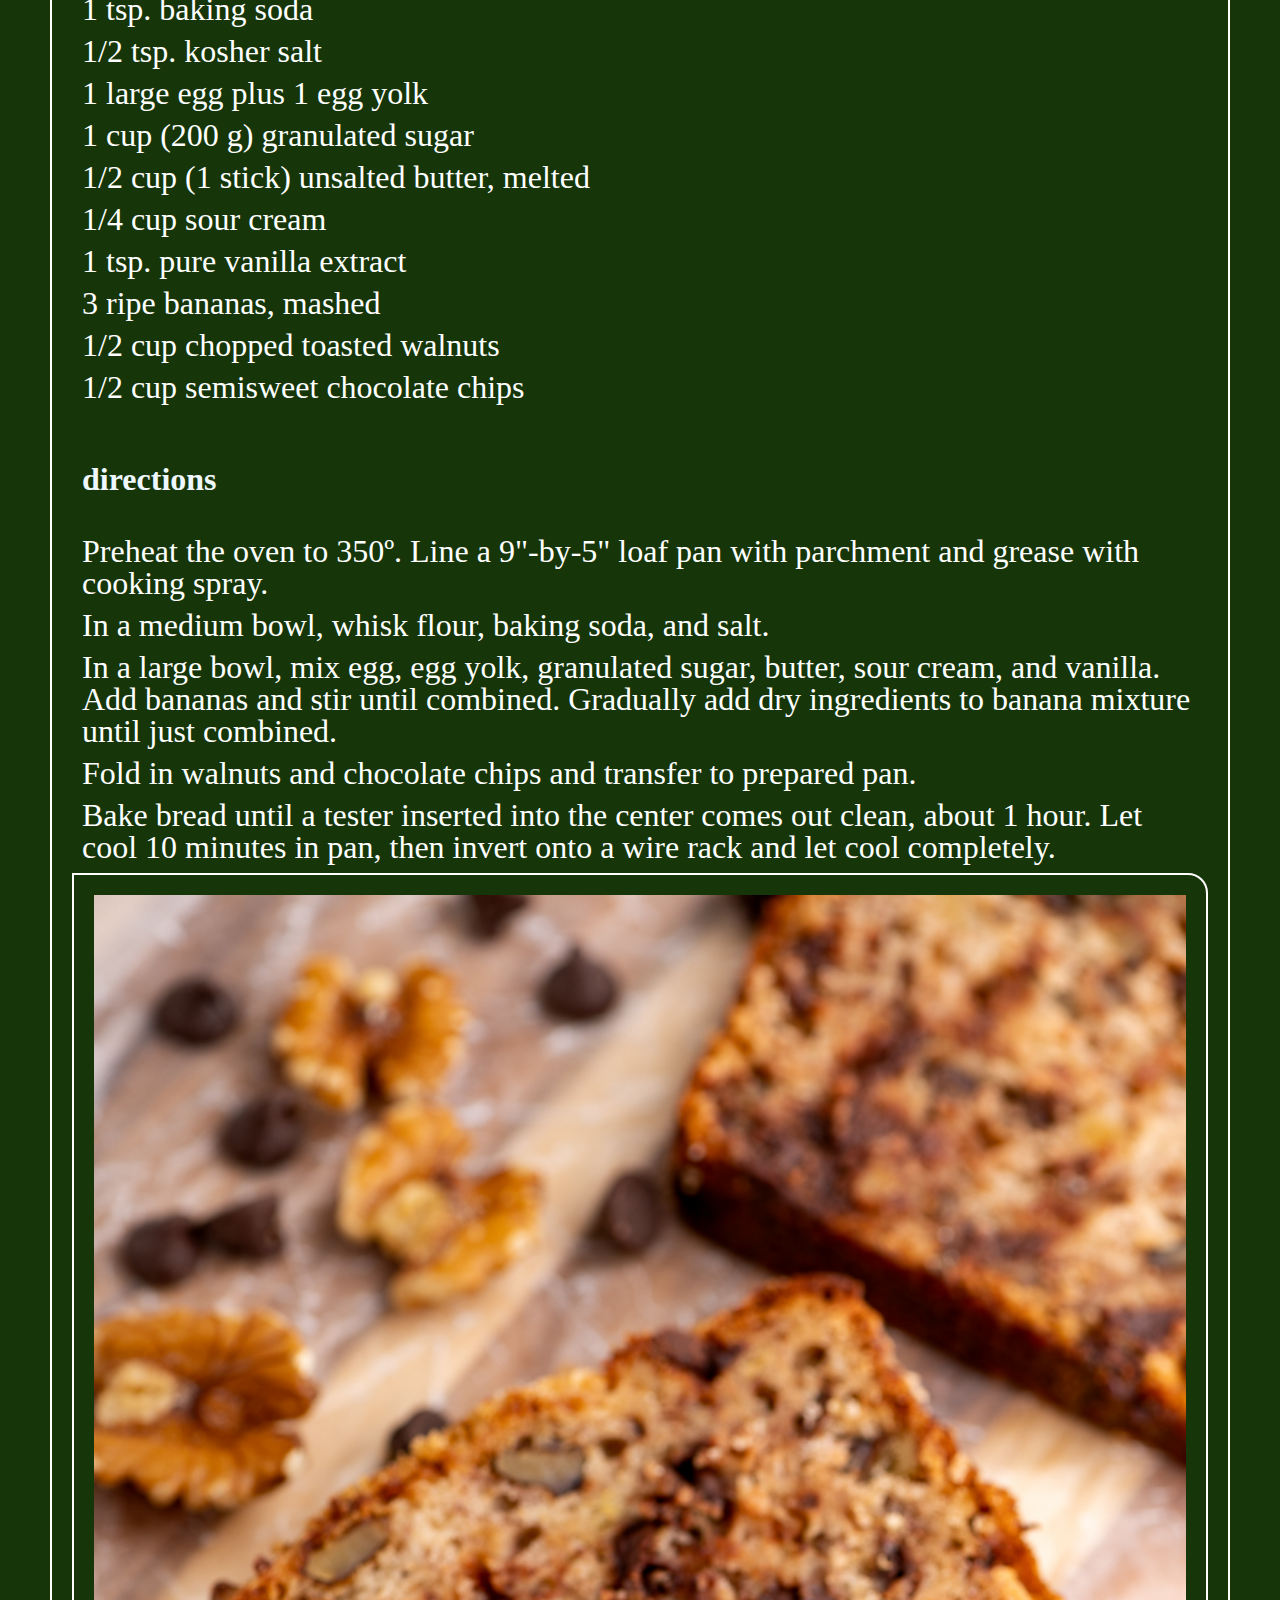
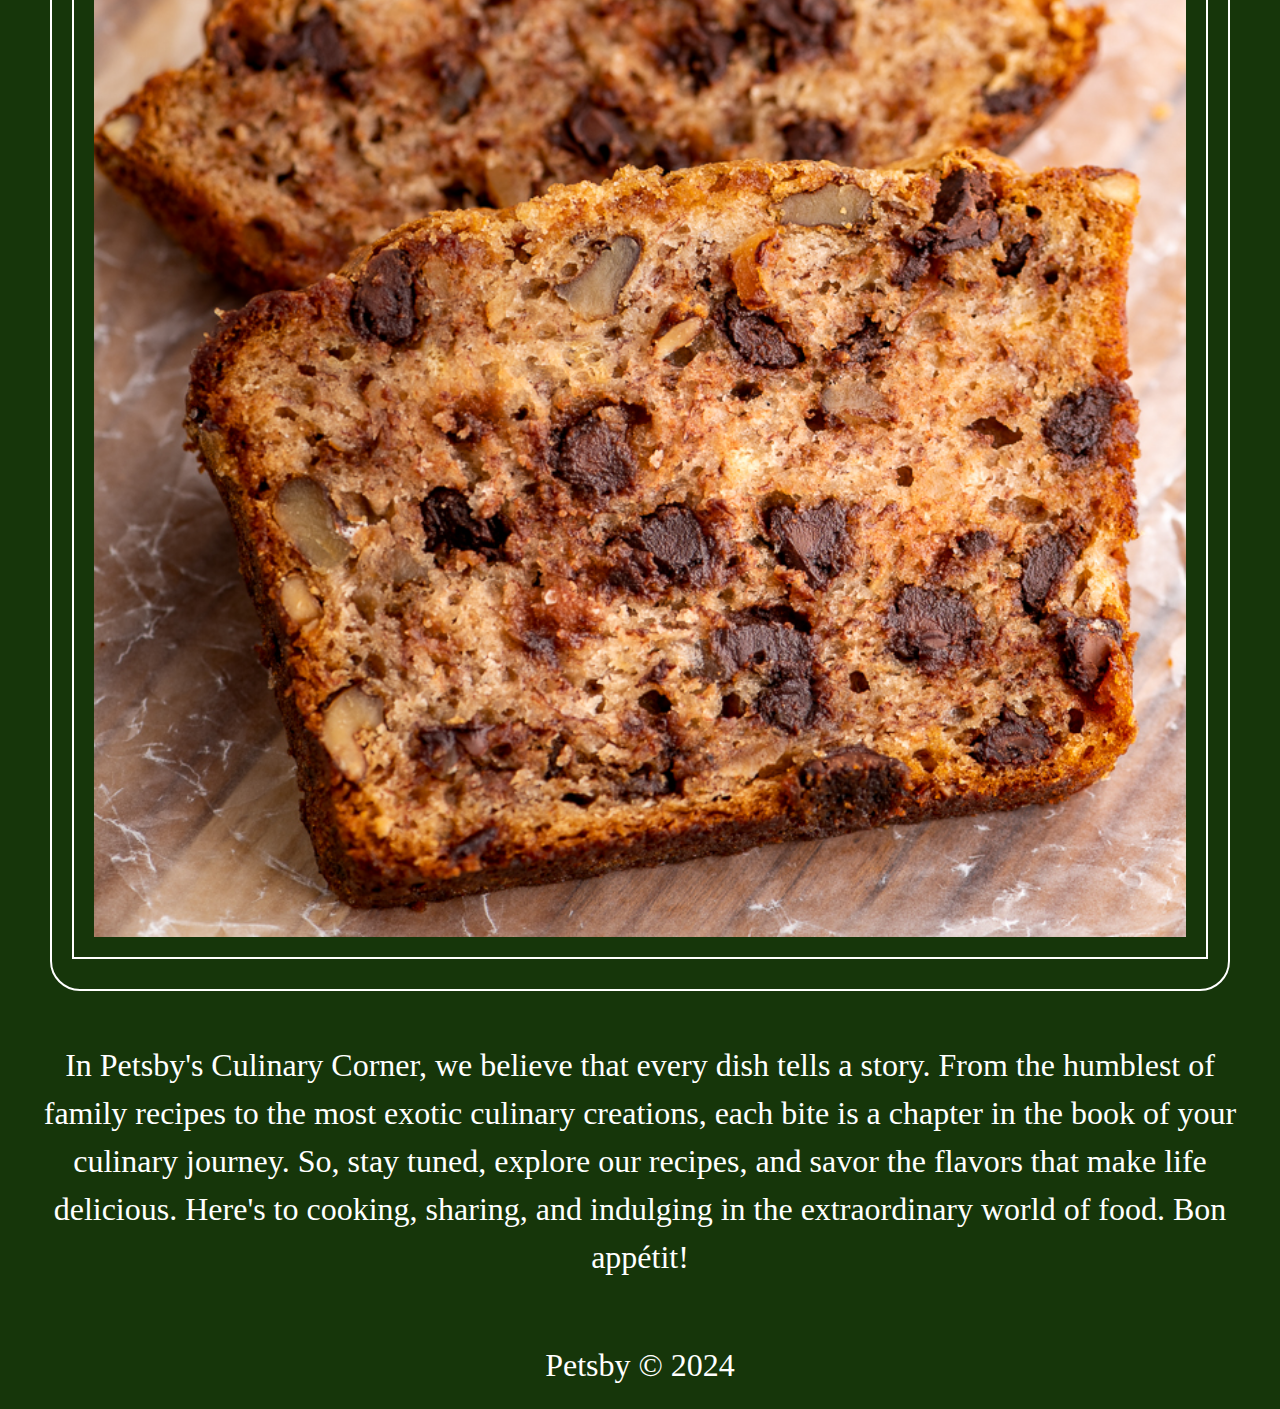
<file: recipes.html>
<!DOCTYPE html>
<html lang="en">
<head>
    <meta charset="UTF-8">
    <meta name="viewport" content="width=device-width, initial-scale=1.0">
    <link rel="stylesheet" href="css/reset.css">
    <link rel="stylesheet" href="css/style.css">
    <title>Recipes</title>
</head>
<body>
    <a href = "#content" class="skip">Skip to Main Content</a>
    <header>
        <nav>
            <ul class="grid">
                <li class="list item1"><a href = "index.html">Home</a></li>
                <li class="list item2"><a href = "pets.html">Pets</a></li>
                <li class="list item3"><a class="current" href = "recipes.html">Recipes</a></li>
                <li class="list item4"><a href = "travel.html">Travel</a></li>
            </ul>
        </nav>
    </header>
    <main id="content">
        <h1>Recipes</h1>
        <div>
            <p>Whether you're a novice cook or a seasoned chef, Petsby has something for everyone. Our recipes are easy to follow and use ingredients that are readily available at your local grocery store. We also offer tips on how to make the most of your time in the kitchen, so you can spend less time cooking and more time enjoying delicious meals with family and friends.</p>
        </div>
        <h2>Explore our recipes!</h2>
        <br>
        <ol>
            <li><h3>Chicken Curry</h3>
                <div class="section">
                    <ol>
                        <li >Origin: Japan</li>
                        <li>Source: Family recipe</li>
                        <li>Category: Main dish</li>
                    </ol>
                    <img class="center" src="images/chicken_curry/Japanese_Chicken_Curry.jpg" alt="Japanese chicken curry" width="500">
                    <p>Unlike Indian or Thai curry, Japanese curry is more savory than spicy. It’s an exemplary comfort food and one of the most-loved home-cooked dishes in Japan.</p>
                    <h4>ingredients</h4>
                    <ol class="in">
                        <li>Skinless, boneless chicken breast</li>
                        <li>1 tbs olive oil</li>
                        <li>1 pinch salt and ground black pepper</li>
                        <li>Water</li>
                        <li>1 package curry sauce mix</li>
                        <li>1 can peas</li>
                        <li>5 new potatoes, halved</li>
                        <li>1 package sliced cremini mushrooms</li>
                        <li>2 medium carrots, chopped</li>
                        <li>1 medium onion, chopped</li>
                        <li>2 cups jasmine rice</li>
                    </ol>
                    <img class="center" src="images/chicken_curry/raw_chicken_breast.jpeg" alt="Raw chicken breast" width="200">
                    <img class="center" src="images/chicken_curry/curry_sauce.jpeg" alt="Curry sauce" width="200">
                    <img class="center" src="images/chicken_curry/rice.jpeg" alt="Jasmine rice" width="200">
                    <h4>directions</h4>
                    <ol class="in">
                        <li>Heat olive oil in a large skillet over medium heat. Season chicken breasts with salt and pepper. Cook chicken in hot oil until browned completely, 3 to 4 minutes per side. Transfer chicken to a plate.</li>
                        <li>Bring water and curry sauce mix to a boil in the same skillet. Add potatoes, carrots, onion, and mushrooms; cook until tender, about 15 minutes. Add chicken and peas; cook until heated through, about 5 minutes more.</li>
                        <li>Bring rice and water to a boil in a saucepan. Reduce heat to medium-low, cover, and simmer until rice is tender and liquid has been absorbed, 20 to 25 minutes. Serve curry over rice.</li>
                    </ol>
                </div>
            </li>
            <li><h3>Double Chocolate Cookies</h3>
                <div class="section">
                    <ol>
                        <li >Origin: Michigan</li>
                        <li>Source: Family recipe</li>
                        <li>Category: Dessert</li>
                    </ol>
                    <img class="center" src="images/double_chocolate_cookies.png" alt="A stack of double chocolate cookies" width="500">
                    <p>My daughter learned to make these cookies at a baking camp at Zingermanns and has tweaked the recipe to fit the taste buds of her siblings.  They are extremely sugary so the salt helps to balance it.  Note, these cookies are best eaten very quickly.</p>
                    <h4>ingredients</h4>
                    <ol class="in">
                        <li>Unsalted butter</li>
                        <li>Granulated sugar</li>
                        <li>Packed light or dark brown sugar</li>
                        <li>Large egg</li>
                        <li>Pure vanillla extract</li>
                        <li>Semi-sweet chocolate chunks (melted)</li>
                        <li>All-purpose flour</li>
                        <li>Natural unsweetened cocoa powder</li>
                        <li>Baking soda</li>
                        <li>Salt</li>
                        <li>Semi-sweet chocolate chunks</li>
                    </ol>
                    <img class="center" src="images/Brown_sugar_examples.jpeg" alt="Brown sugar" width="200">
                    <img class="center" src="images/chocolate-d9ba778.webp" alt="Chocolate melting in a boiler" width="200">
                    <img class="center" src="images/double_chocolate_chips.png" alt="Chocolate chips" width="200">
                    <h4>directions</h4>
                    <ol class="in">
                        <li>In a mixing bowl cream together the butter, granulated sugar, and brown sugar</li>
                        <li>Add the egg and vanilla extract and beat well</li>
                        <li>Add the melted chocolate</li>
                        <li>In a separate bowl combine the flour, baking soda, cocoa powder and salt</li>
                        <li>Combine the wet and dry ingredients</li>
                        <li>Add the unmelted chocolate chunks.</li>
                        <li>Form 15 cookies and place on a baking sheet.</li>
                        <li>Cooke for 12 to 13 minutes at 350 degrees.</li>
                    </ol>
                </div>
            </li>
            <li><h3>Chocolate Chip Banana Bread</h3>
                <div class="section">
                    <ol>
                        <li >Origin: American</li>
                        <li>Source: <a href = https://www.delish.com/cooking/recipe-ideas/a43369646/chocolate-chip-banana-bread-recipe> Delish</a></li>
                        <li>Category: Dessert</li>
                    </ol>
                    <img class="center" src="images/Chocolate-Chip-Banana-Bread-with-Walnuts-5.jpg" alt="Chocolate chips banana bread" width="500">
                    <p>This is a tried-and-tested recipe that I have used numerous times for making the perfect chocolate chip banana bread! Not only does it help utilize the bananas that have slowly overripened at the back of the fridge, it ends up creating an incredibly delicious, and relatively healthy, dessert. </p>
                    <h4>ingredients</h4>
                    <ol class="in">
                        <li>Cooking spray</li>
                        <li>2 cups (240 g) all-purpose flour</li>
                        <li>1 tsp. baking soda</li>
                        <li>1/2 tsp. kosher salt</li>
                        <li>1 large egg plus 1 egg yolk</li>
                        <li>1 cup (200 g) granulated sugar</li>
                        <li>1/2 cup (1 stick) unsalted butter, melted</li>
                        <li>1/4 cup sour cream</li>
                        <li>1 tsp. pure vanilla extract </li>
                        <li>3 ripe bananas, mashed</li>
                        <li>1/2 cup chopped toasted walnuts</li>
                        <li>1/2 cup semisweet chocolate chips</li>
                    </ol>
                    <h4>directions</h4>
                    <ol class="in">
                    <li>Preheat the oven to 350º. Line a 9"-by-5" loaf pan with parchment and grease with cooking spray. </li>
                    <li>In a medium bowl, whisk flour, baking soda, and salt.</li>
                    <li>In a large bowl, mix egg, egg yolk, granulated sugar, butter, sour cream, and vanilla. Add bananas and stir until combined. Gradually add dry ingredients to banana mixture until just combined.</li>
                    <li>Fold in walnuts and chocolate chips and transfer to prepared pan.</li>
                    <li>Bake bread until a tester inserted into the center comes out clean, about 1 hour. Let cool 10 minutes in pan, then invert onto a wire rack and let cool completely.</li>
                    </ol>
                    <img class="center" src="images/Chocolate-Walnut-Banana-Bread-1.jpg" alt="Chocolate walnut banana bread" width="500">
                </div>
            </li>
        </ol>

        <br>
        <p>In Petsby's Culinary Corner, we believe that every dish tells a story. From the humblest of family recipes to the most exotic culinary creations, each bite is a chapter in the book of your culinary journey. So, stay tuned, explore our recipes, and savor the flavors that make life delicious. Here's to cooking, sharing, and indulging in the extraordinary world of food. Bon appétit!</p>
        <br>
        <br>
    </main>
    <footer>
        <p>Petsby &copy; 2024</p>
    </footer>
</body>
</html>
</file>
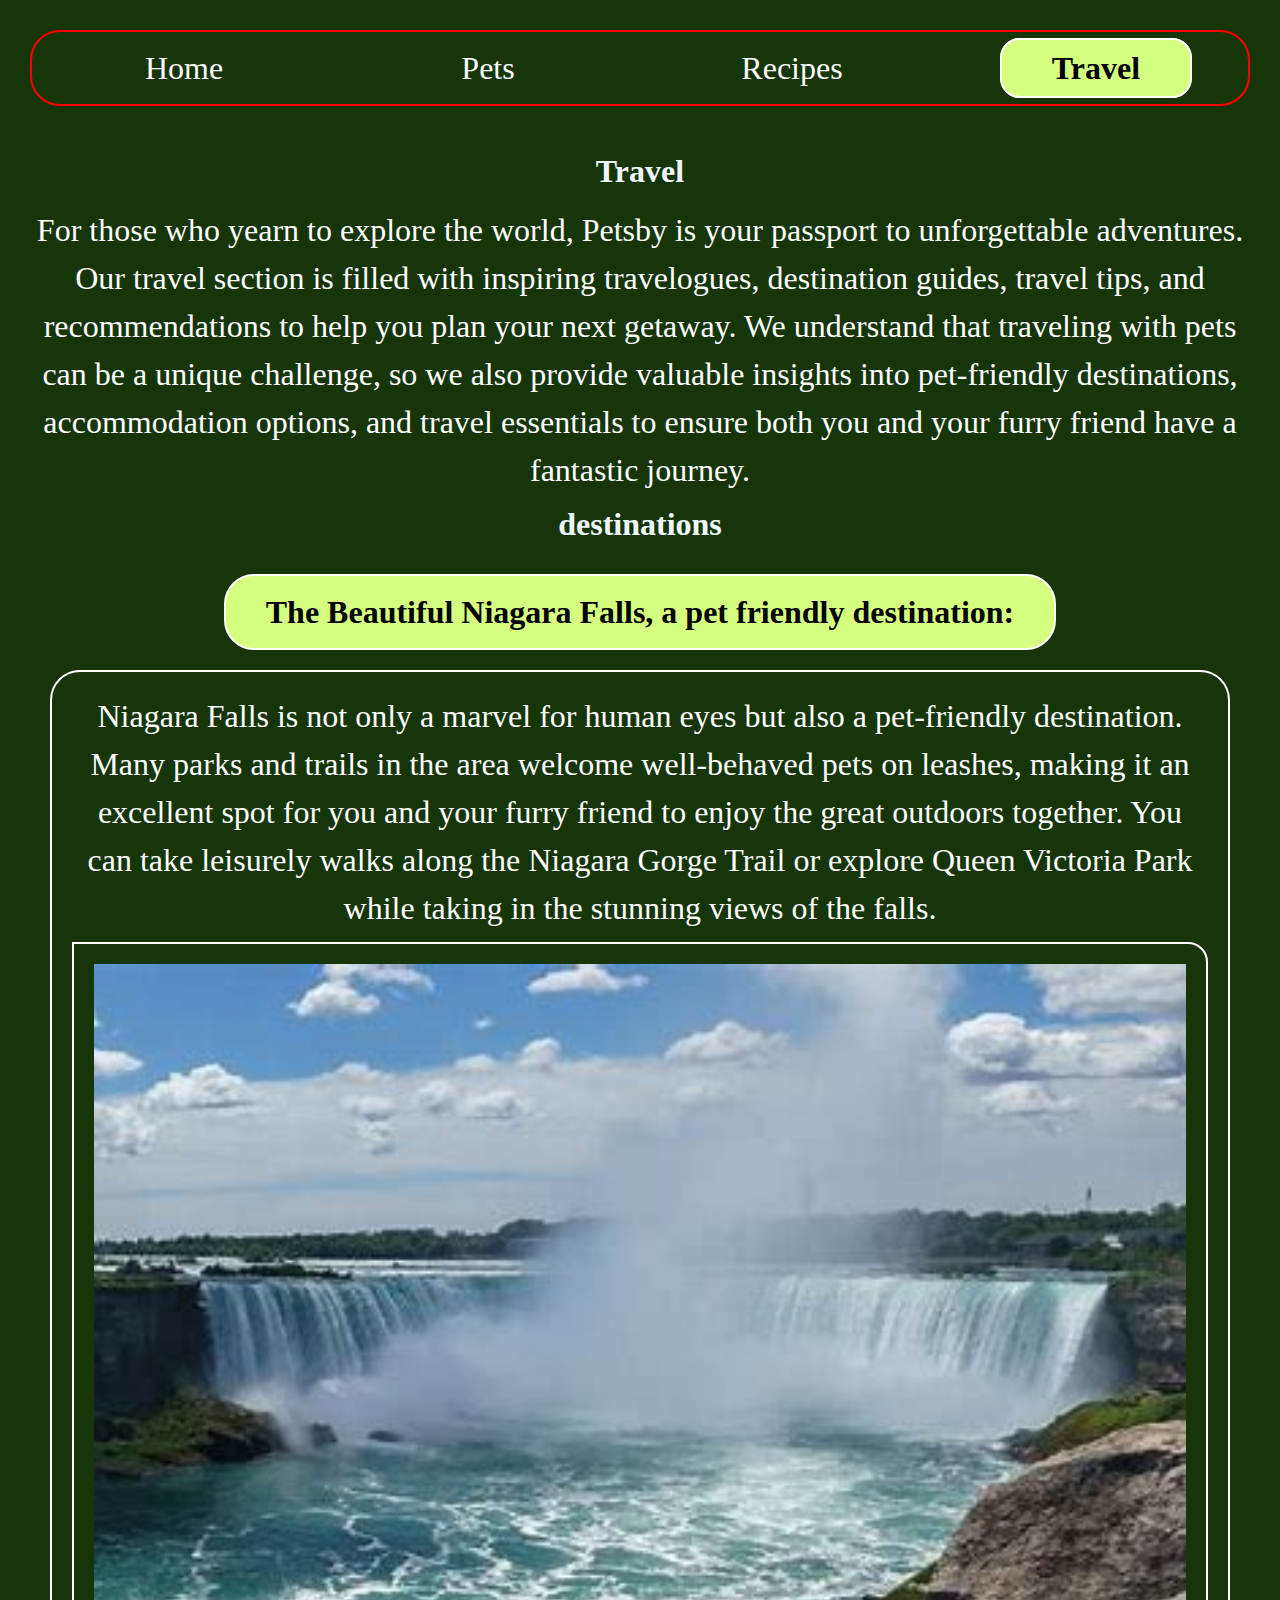
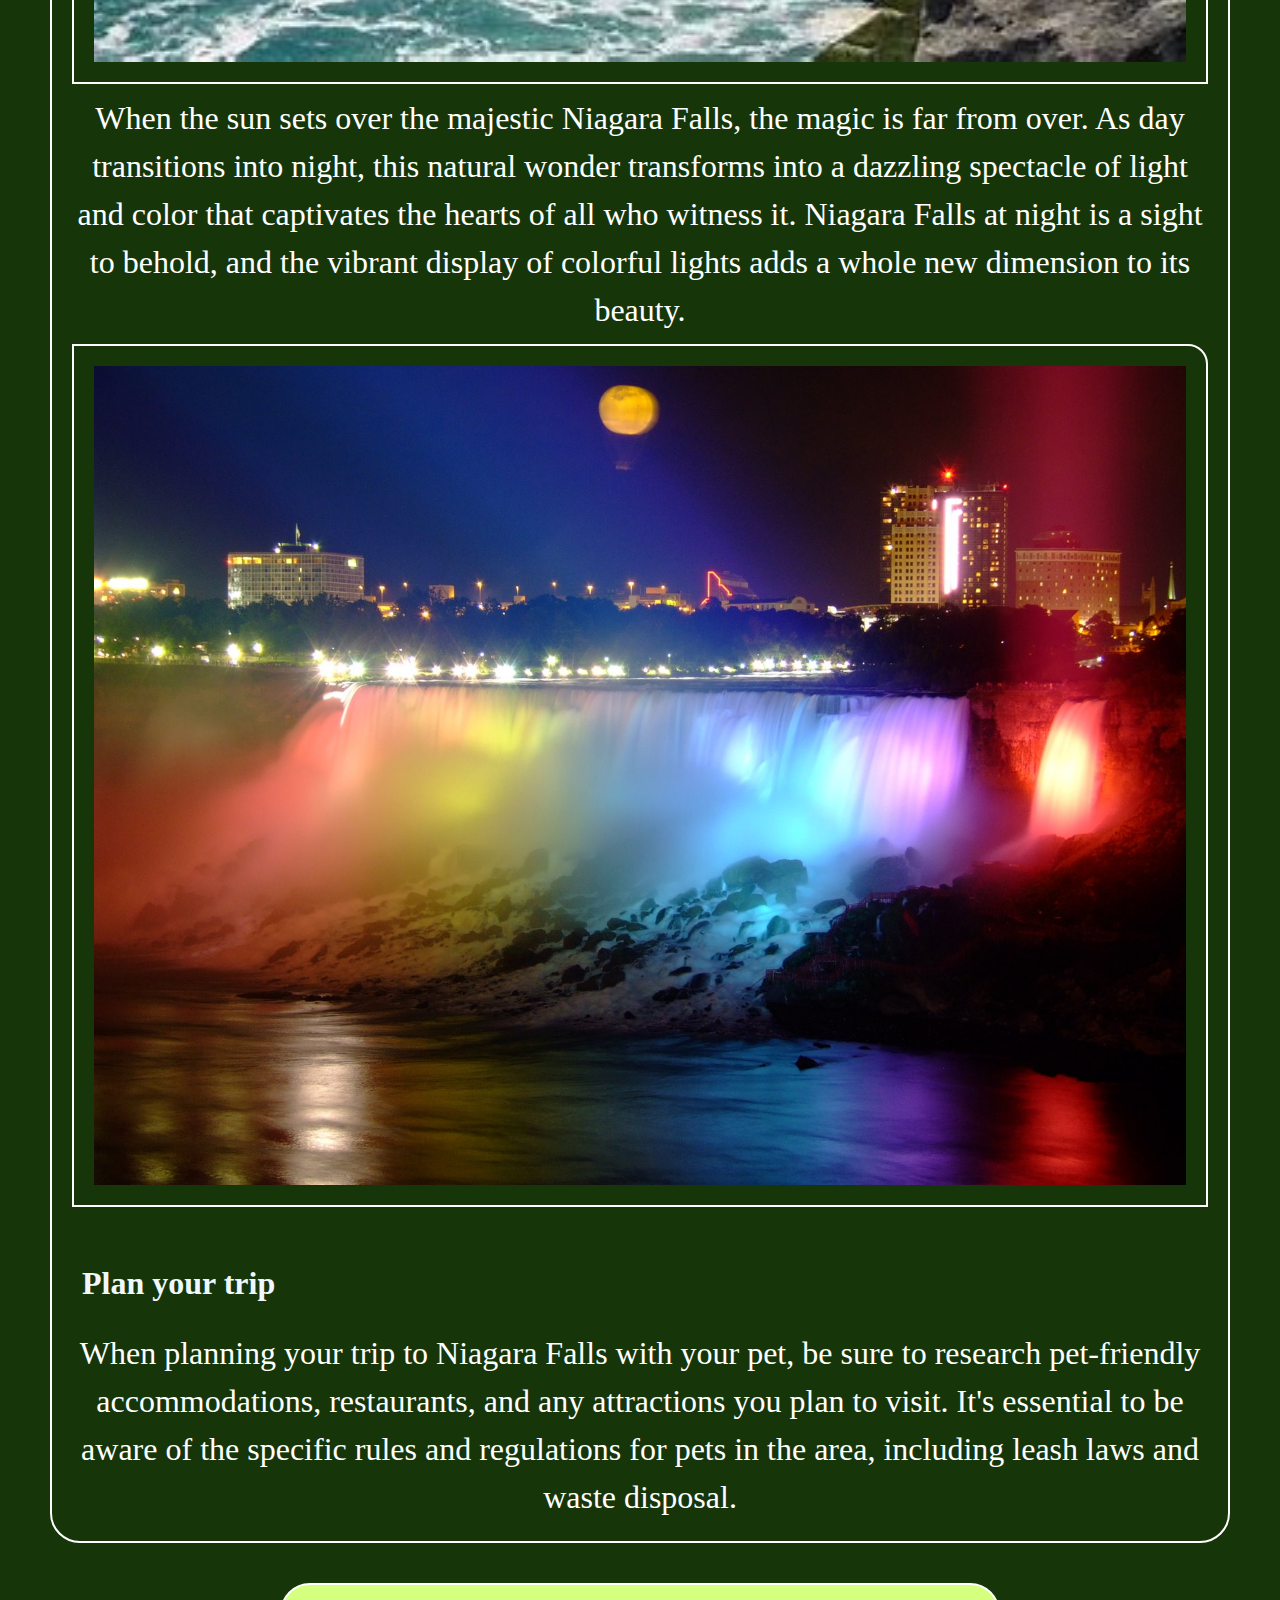
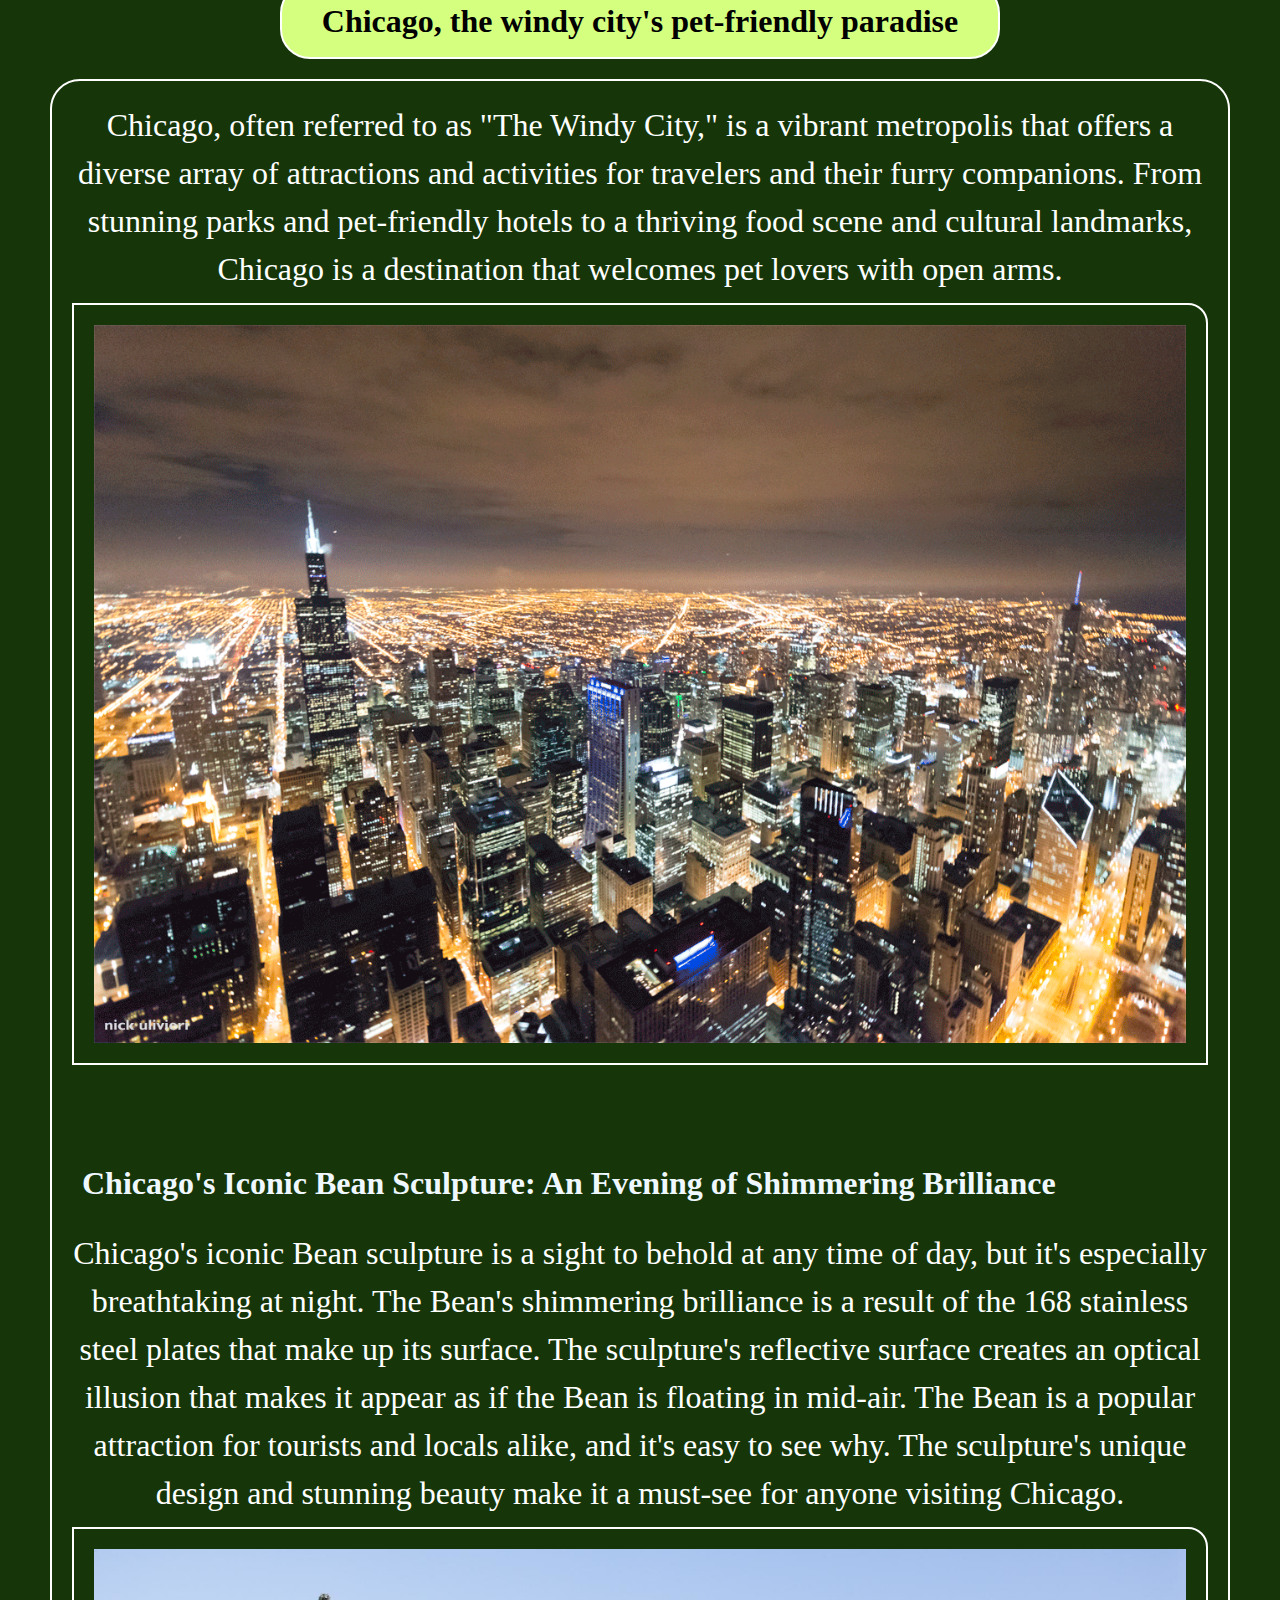
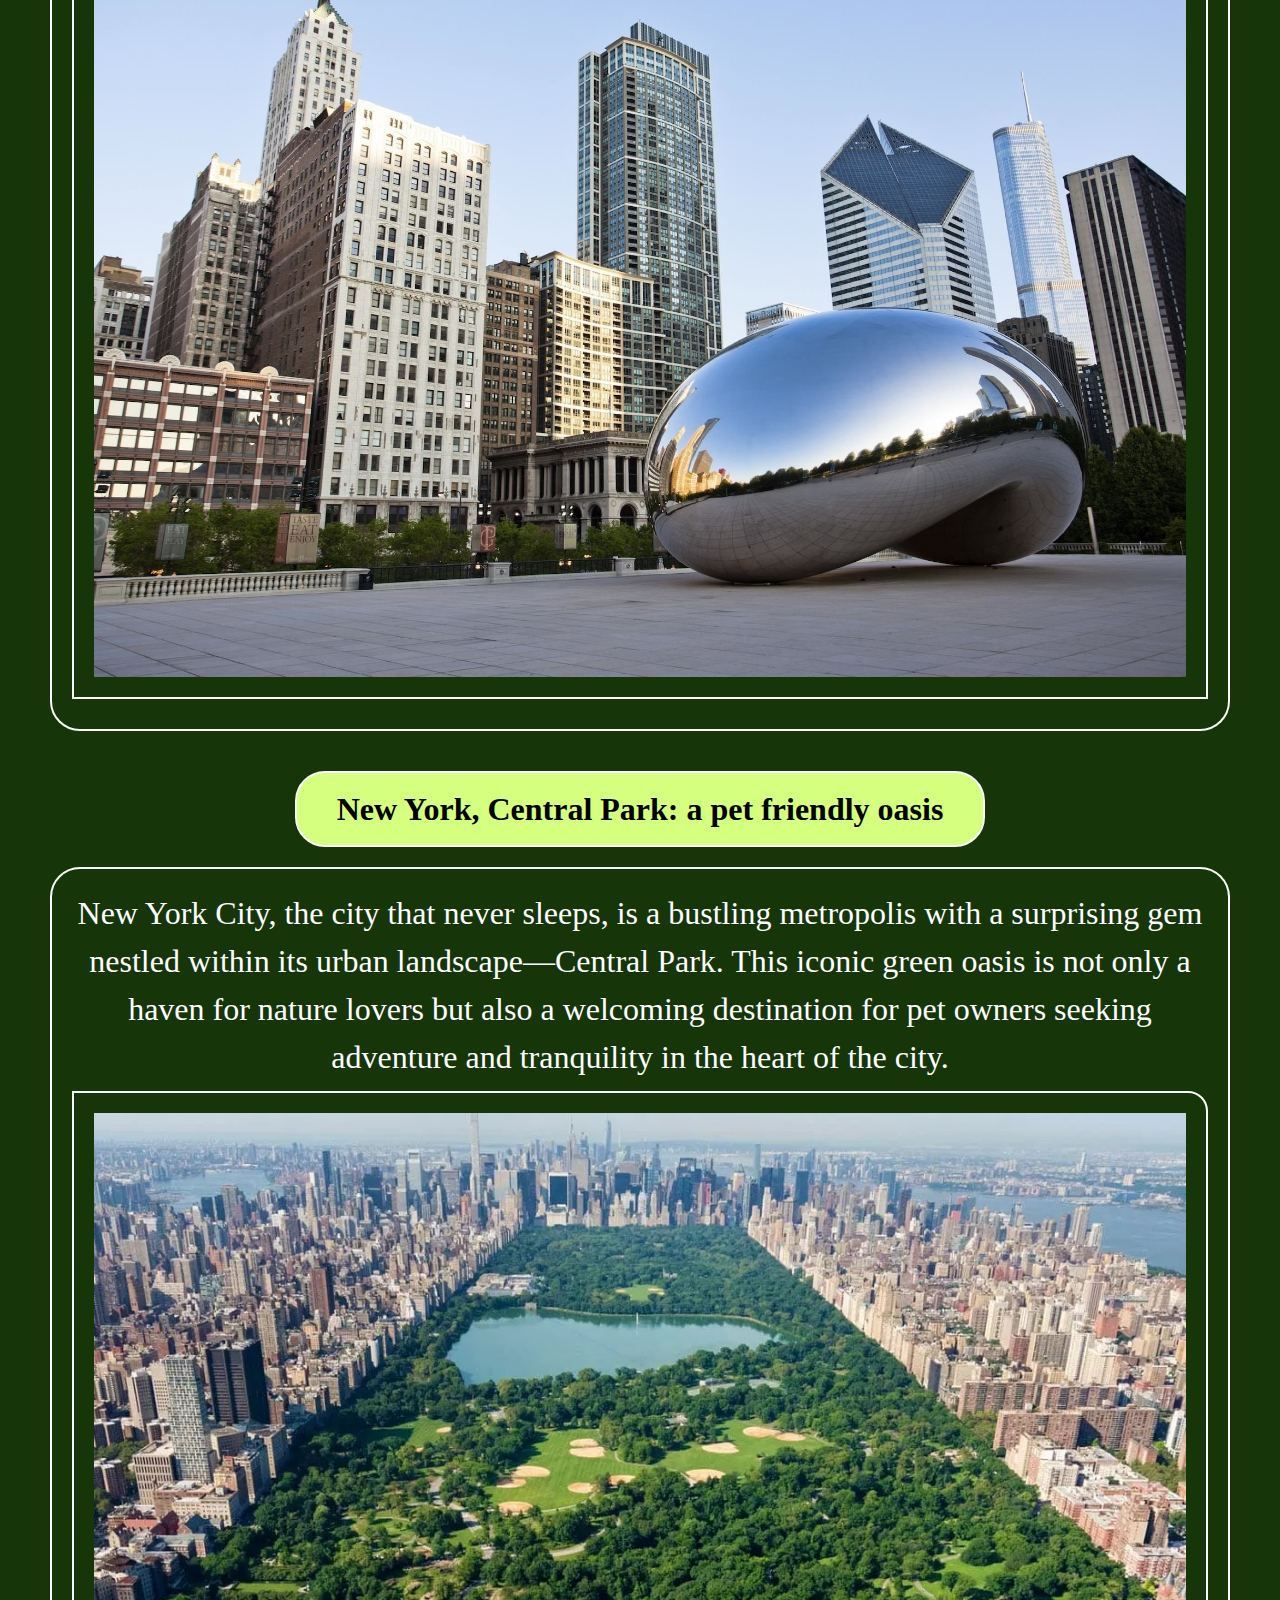
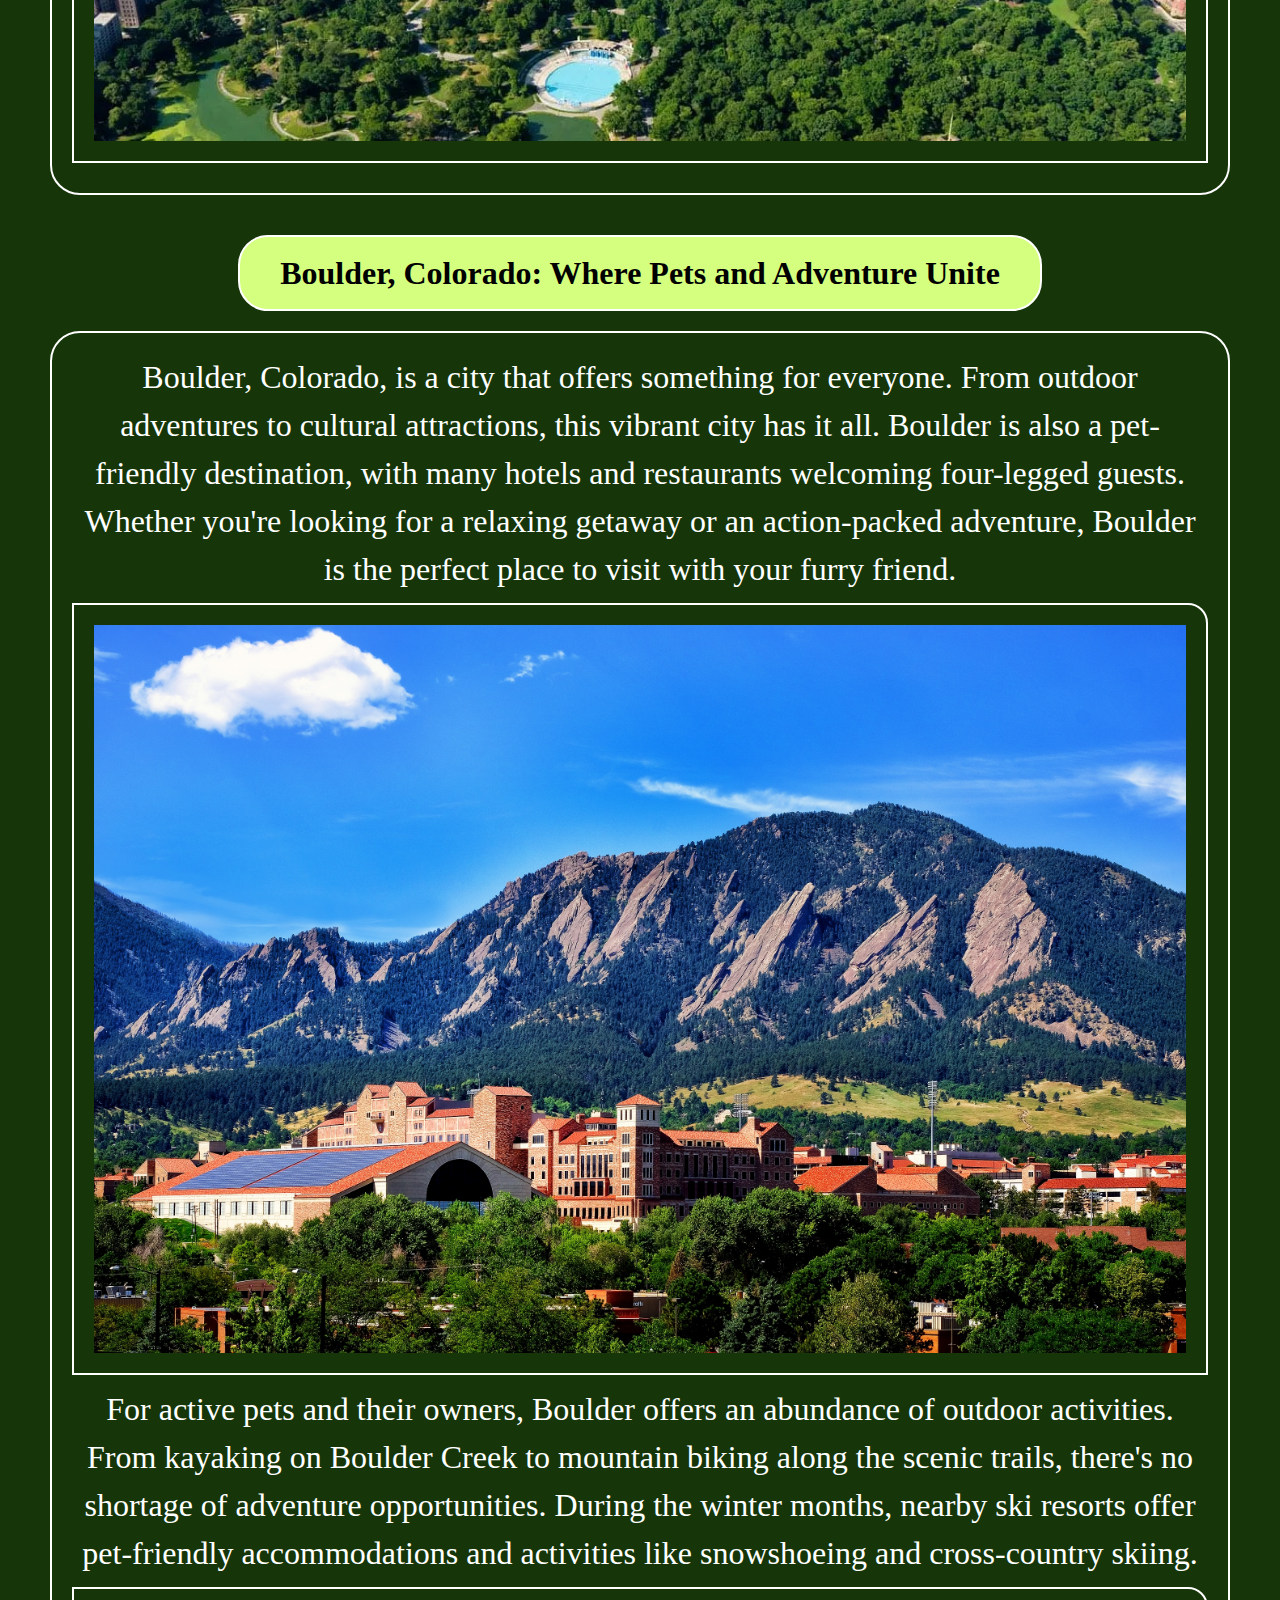
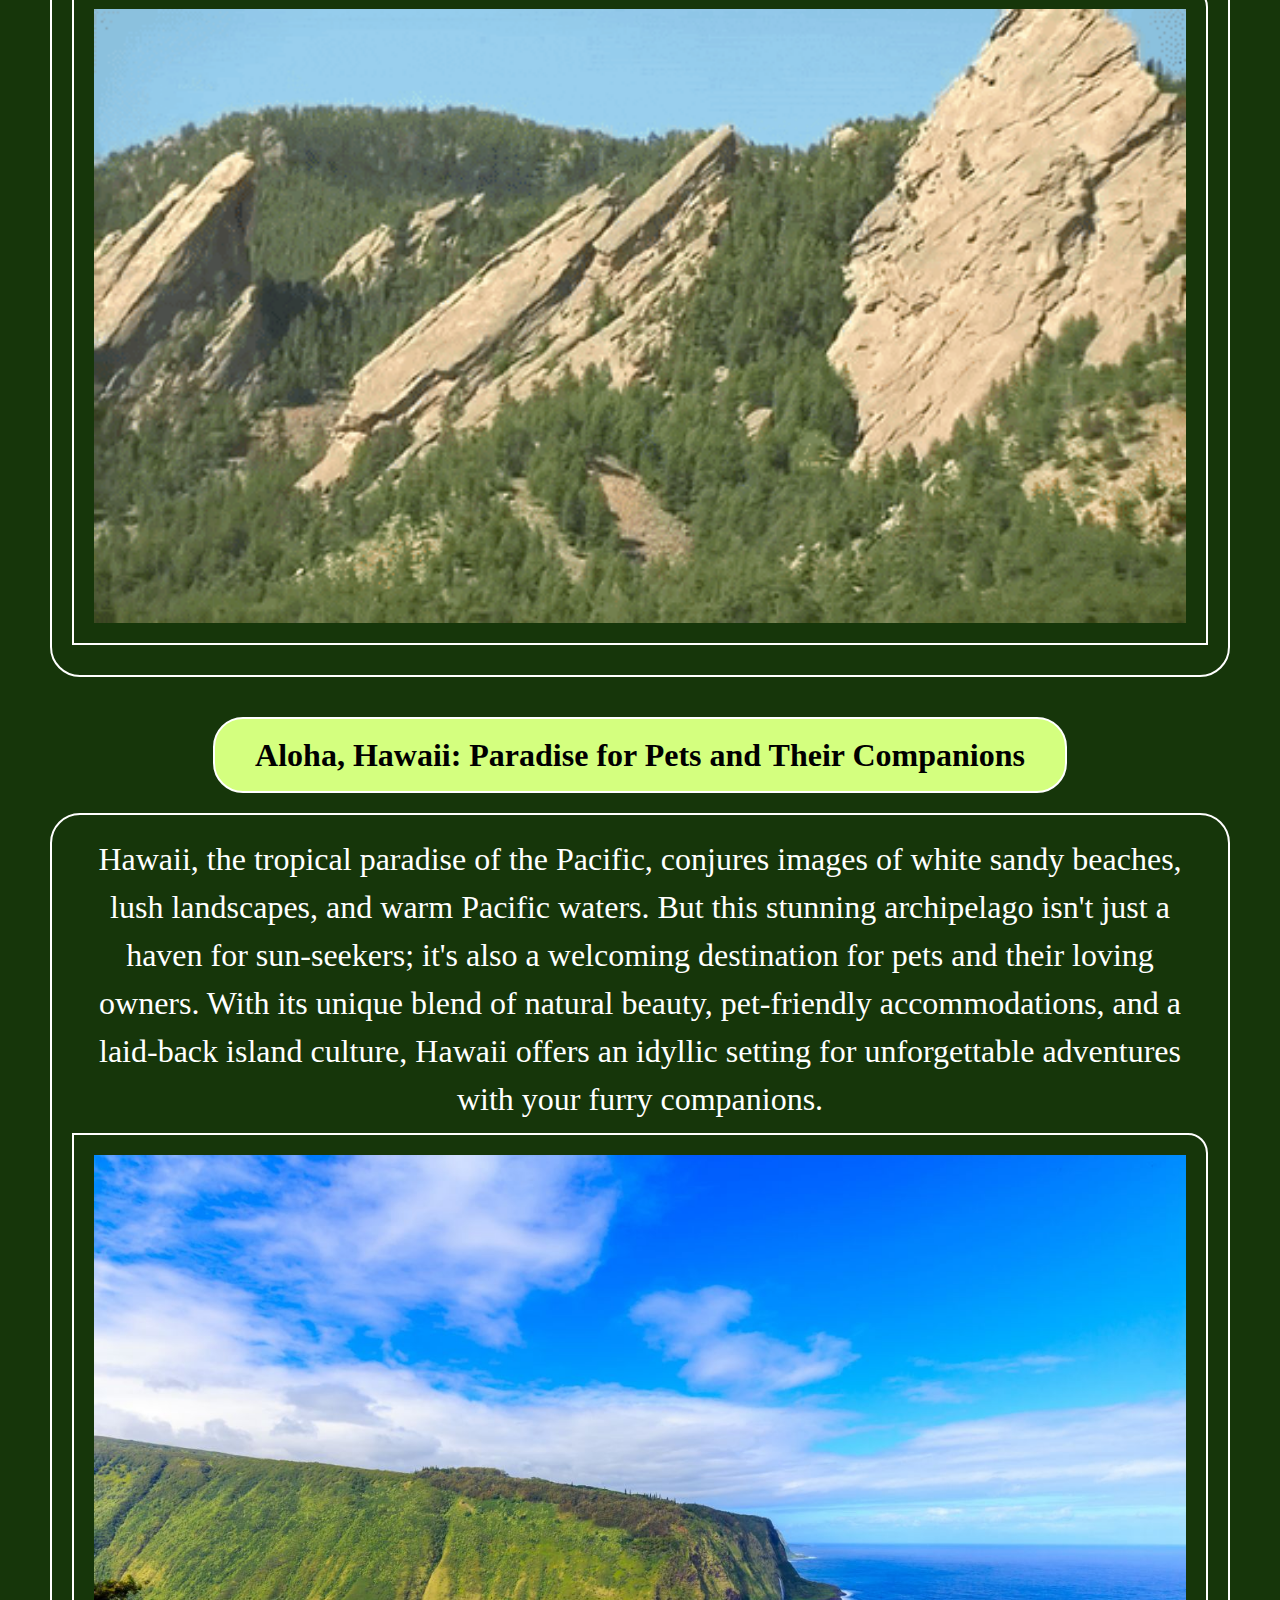
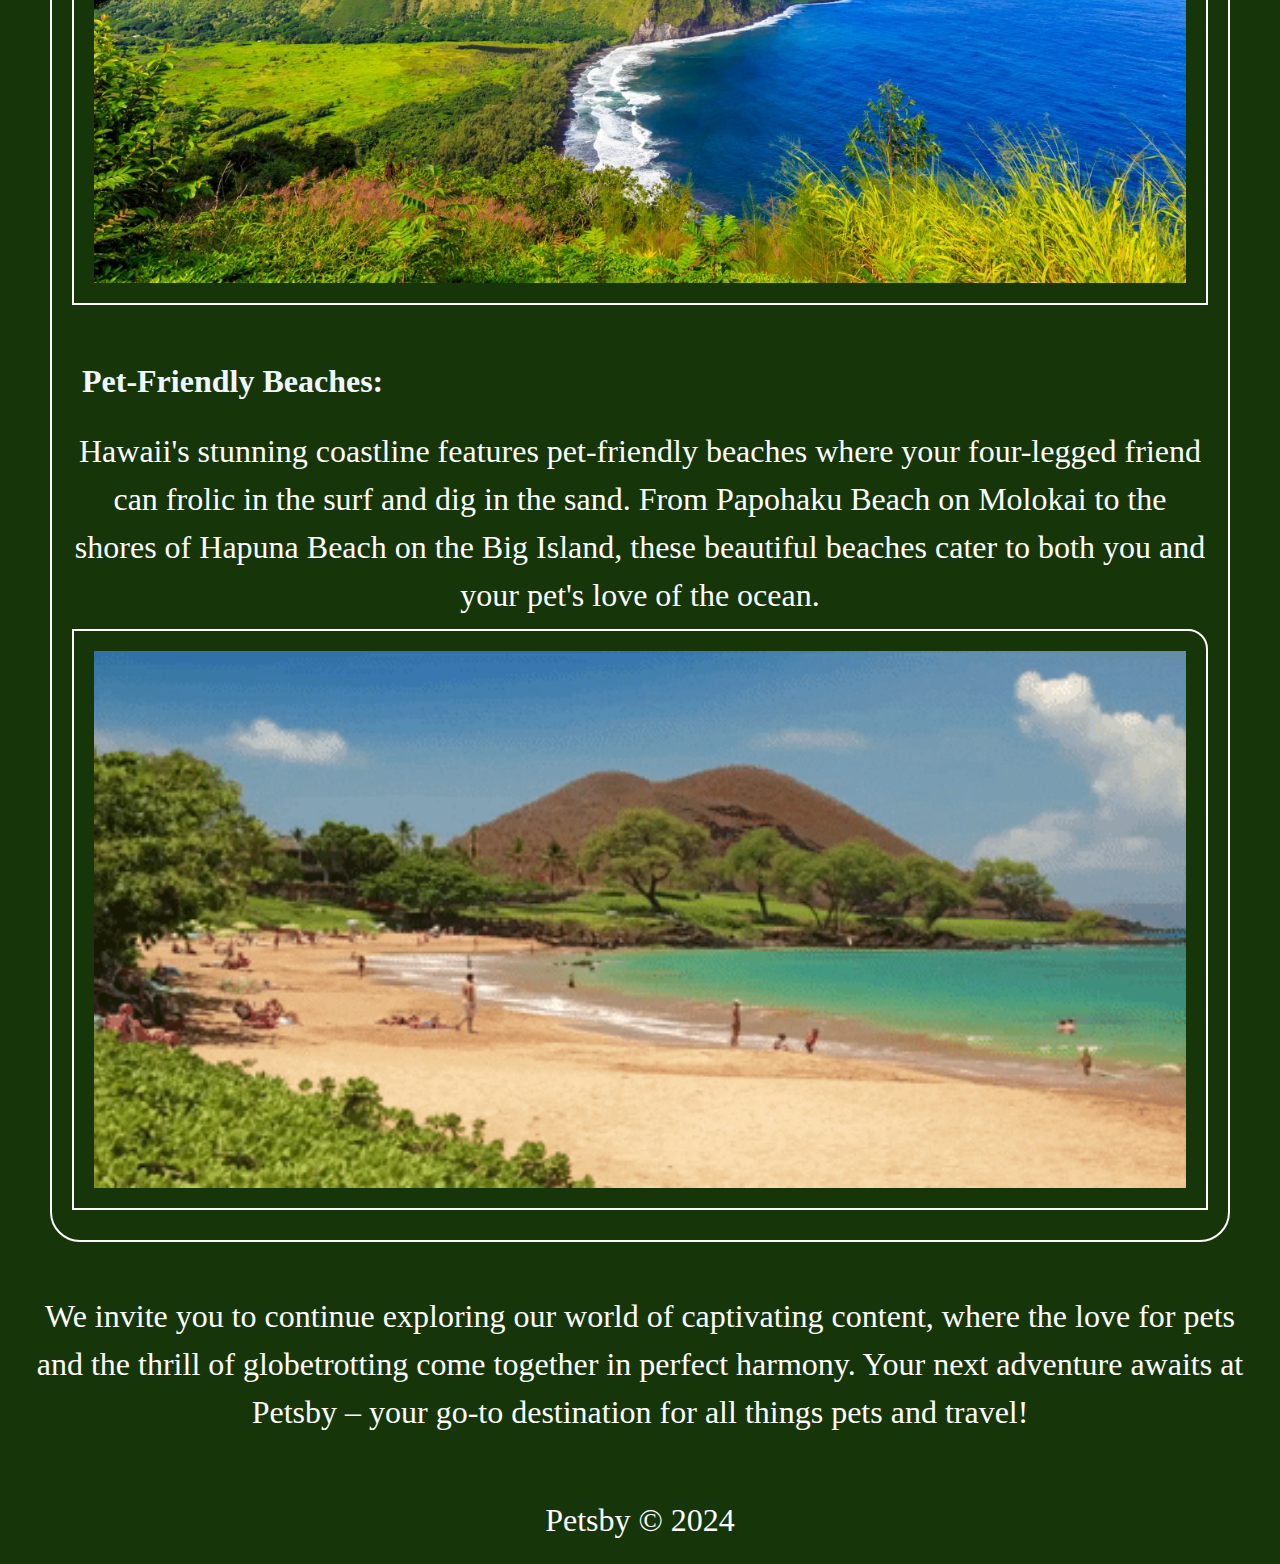
<file: travel.html>
<!DOCTYPE html>
<html lang="en">
<head>
    <meta charset="UTF-8">
    <meta name="viewport" content="width=device-width, initial-scale=1.0">
    <link rel="stylesheet" href="css/reset.css">
    <link rel="stylesheet" href="css/style.css">
    <title>Travel</title>
</head>
<body>
    <a href = "#content" class="skip">Skip to Main Content</a>
    <header>
        <nav>
            <ul class="grid">
                <li class="list item1"><a href = "index.html">Home</a></li>
                <li class="list item2"><a href = "pets.html">Pets</a></li>
                <li class="list item3"><a href = "recipes.html">Recipes</a></li>
                <li class="list item4"><a class="current" href = "travel.html">Travel</a></li>
            </ul>
        </nav>
    </header>
    <main id="content">
        <h1>Travel</h1>
        <div>
            <p>For those who yearn to explore the world, Petsby is your passport to unforgettable adventures. Our travel section is filled with inspiring travelogues, destination guides, travel tips, and recommendations to help you plan your next getaway. We understand that traveling with pets can be a unique challenge, so we also provide valuable insights into pet-friendly destinations, accommodation options, and travel essentials to ensure both you and your furry friend have a fantastic journey.</p>
        </div>
        <div>
            <h2>destinations</h2>
            <ol>
                <li><h3>The Beautiful Niagara Falls, a pet friendly destination:</h3>
                    <div class="section">
                        <p>Niagara Falls is not only a marvel for human eyes but also a pet-friendly destination. Many parks and trails in the area welcome well-behaved pets on leashes, making it an excellent spot for you and your furry friend to enjoy the great outdoors together. You can take leisurely walks along the Niagara Gorge Trail or explore Queen Victoria Park while taking in the stunning views of the falls.
                        </p>
                        <img class="center" src="images/niagara/Niagara_Falls_2.jpg" alt="Niagara falls" width="500">
                        <p>When the sun sets over the majestic Niagara Falls, the magic is far from over. As day transitions into night, this natural wonder transforms into a dazzling spectacle of light and color that captivates the hearts of all who witness it. Niagara Falls at night is a sight to behold, and the vibrant display of colorful lights adds a whole new dimension to its beauty.

                        </p>
                        <img class="center" src="images/niagara/Niagara_Falls_Colorful.jpg" alt="Niagara falls at night with colorful lights" width="500">
                        <h4>Plan your trip</h4>
                        <p>When planning your trip to Niagara Falls with your pet, be sure to research pet-friendly accommodations, restaurants, and any attractions you plan to visit. It's essential to be aware of the specific rules and regulations for pets in the area, including leash laws and waste disposal.</p>
                    </div>
                </li>
            </ol>
            <ol>
                <li><h3>Chicago, the windy city's pet-friendly paradise</h3>
                    <div class="section">
                        <p>Chicago, often referred to as "The Windy City," is a vibrant metropolis that offers a diverse array of attractions and activities for travelers and their furry companions. From stunning parks and pet-friendly hotels to a thriving food scene and cultural landmarks, Chicago is a destination that welcomes pet lovers with open arms. </p>
                        <img class="center motion" src="images/chicago/Chicago_overviewgif.gif" alt="chicago overview" width="500">
                        <br>
                        <h4>Chicago's Iconic Bean Sculpture: An Evening of Shimmering Brilliance</h4>
                        <p>Chicago's iconic Bean sculpture is a sight to behold at any time of day, but it's especially breathtaking at night. The Bean's shimmering brilliance is a result of the 168 stainless steel plates that make up its surface. The sculpture's reflective surface creates an optical illusion that makes it appear as if the Bean is floating in mid-air. The Bean is a popular attraction for tourists and locals alike, and it's easy to see why. The sculpture's unique design and stunning beauty make it a must-see for anyone visiting Chicago.</p>
                        <img class="center" src="images/chicago/chicago_the_bean.jpg" alt="The bean, Chicago" width="500">
                    </div>
                </li>
            </ol>
            <ol>
                <li><h3>New York, Central Park: a pet friendly oasis</h3>
                    <div class="section">
                        <p>New York City, the city that never sleeps, is a bustling metropolis with a surprising gem nestled within its urban landscape—Central Park. This iconic green oasis is not only a haven for nature lovers but also a welcoming destination for pet owners seeking adventure and tranquility in the heart of the city.</p>
                        <img class="center" src="images/new_york/central_park_aerial_view.jpeg" alt="Central park aerial view" width="500">
                    </div>
                </li>
            </ol>
            <ol>
                <li><h3>Boulder, Colorado: Where Pets and Adventure Unite</h3>
                    <div class="section">
                        <p>Boulder, Colorado, is a city that offers something for everyone. From outdoor adventures to cultural attractions, this vibrant city has it all. Boulder is also a pet-friendly destination, with many hotels and restaurants welcoming four-legged guests. Whether you're looking for a relaxing getaway or an action-packed adventure, Boulder is the perfect place to visit with your furry friend.</p>
                        <img class="center" src="images/colorado/Boulder_Colorado_Still_Image.jpg" alt="Boulder, Colorado" width="500">
                        <p>For active pets and their owners, Boulder offers an abundance of outdoor activities. From kayaking on Boulder Creek to mountain biking along the scenic trails, there's no shortage of adventure opportunities. During the winter months, nearby ski resorts offer pet-friendly accommodations and activities like snowshoeing and cross-country skiing.</p>
                        <img class="center motion" src="images/colorado/Boulder_Colorado.gif" alt="A gif of Boulder Colorado's nature" width="500">
                    </div>
                </li>
            </ol>
            <ol>
                <li><h3>Aloha, Hawaii: Paradise for Pets and Their Companions</h3>
                    <div class="section">
                        <p>Hawaii, the tropical paradise of the Pacific, conjures images of white sandy beaches, lush landscapes, and warm Pacific waters. But this stunning archipelago isn't just a haven for sun-seekers; it's also a welcoming destination for pets and their loving owners. With its unique blend of natural beauty, pet-friendly accommodations, and a laid-back island culture, Hawaii offers an idyllic setting for unforgettable adventures with your furry companions.</p>
                        <img class="center" src="images/hawaii/hawaii.jpg" alt="Hawaii" width="500">
                        <h4>Pet-Friendly Beaches:</h4>
                        <p>Hawaii's stunning coastline features pet-friendly beaches where your four-legged friend can frolic in the surf and dig in the sand. From Papohaku Beach on Molokai to the shores of Hapuna Beach on the Big Island, these beautiful beaches cater to both you and your pet's love of the ocean.
                        </p>
                        <img class="center motion" src="images/hawaii/hawaii.gif" alt="Hawaii_02" width="500">
                    </div>
                </li>
            </ol>
        </div>
        <br>
        <div>
            <p>We invite you to continue exploring our world of captivating content, where the love for pets and the thrill of globetrotting come together in perfect harmony. Your next adventure awaits at Petsby – your go-to destination for all things pets and travel!</p>
        </div>
    </main>
        <br>
        <br>
    <footer>
        <p>Petsby &copy; 2024</p>
    </footer>
</body>

</html>
</file>
<file: css/style.css>
body{
    display: inline-block;
    color: #fff;
    background-color: #16360a;
    margin: 20px ;
    line-height: 30px;
    text-align: center;
}
nav{
    background-color: #16360a;
    padding: 10px;
    margin-bottom: 40px;
}

.grid{
    display:grid;
    grid-template-columns: repeat(4, 1fr);
    justify-items: center;
    border: solid 2px red;
    border-radius: 30px;
}
.grid2{
    display:grid;
    grid-gap: 5%;
    grid-template-columns: repeat(2, 1fr);
    justify-items: center;
    align-items: stretch;
}

ul li.item1{
    grid-column: 1/2;
}

.item2{
    grid-column: 2/3;
}

li.item3{
    grid-column: 3/4;
}
ul li.item4{
    grid-column: 4/5;
}
.item5{
    grid-column: 2/3;
    grid-row: 1/2;
}
.item6{
    grid-column: 1/2;
    grid-row: 2/3;
}
.item7{
    justify-self: center;
    grid-column: 1/2;
    grid-row: 1/2;
}
.item8{
    grid-column: 2/3;
    grid-row: 2/3;
}
#my_heading{
    color: beige;
}

h1{
    font-size: xx-large;
    font-weight: bold;
    font-family: 'Times New Roman', Times, serif;
    text-align: center;
    color: aliceblue;
    margin-bottom: 20px;
}
h2{
    font-size: x-large;
    font-weight: bold;
    font-family: 'Times New Roman', Times, serif;
    color: aliceblue;
    margin: 15px;
}
h3{
    display: inline-block;
    font-size: large;
    font-weight: bold;
    font-family: 'Times New Roman', Times, serif;
    color: aliceblue;
    padding: 10px 20px;
    border: solid;
    border-width: 2px;
    border-radius: 30px;
    margin-top: 20px;
}
h4{
    text-align: left;
    font-size: medium;
    font-weight: bold;
    font-family: 'Times New Roman', Times, serif;
    color: aliceblue;
    margin-top: 20px;
}
p{
    line-height: 1.5;
}
.section{
    margin: 20px;
    padding: 20px;
    border: solid 2px #fff;
    border-radius: 30px;
}
img{
    align-items: center;
    margin: 10px;
    padding: 10px;
    border: solid 2px #fff;
    border-top-right-radius: 20px;
}
.in{
    text-align: left;
    line-height: 20px;
}
.list{
    display: inline-block;
    margin: 20px;
}

li{
    margin: 10px;}

.list:hover{
color: #7fffd450;
}
a.current{
    border-bottom: solid 2px #fff;
    color: #d4ff7f;
}
.list:active{
    color: #d4ff7f;
}
.skip {
    position: absolute;
    left: -10000px;
    top: auto;
    width: 1px;
    height: 1px;
     overflow: hidden;
    }
.skip:focus {
    position: static;
    width: auto;
    height: auto;
    }
.center{
        display: block;
        margin-left: auto;
        margin-right: auto;
        width: 100%;
    }
.motion {
        animation: bounce 1200ms;
      }
      @media (prefers-reduced-motion) {
    .motion {
        animation: none;
        }
        }
@media (min-width:900px){

    .skip:focus {
        font-size: x-large;
        position: static;
        width: auto;
        height: auto;
        }
    h1, h2, h3, h4, p, li{
        font-size: xx-large;
    }
    img{
        width: 80%;
        padding:20px;
    }
    li{
        line-height: 1;
    }
    h4{
        padding: 40px 0 30px 10px;
    }
    h3{
        padding: 20px 40px;
        color: black;
        background-color: #d4ff7f;
        border: solid 2px #fff;
    }
    a.current{
        color: black;
        font-weight: bold;
        font-size: xx-large;
        background-color: #d4ff7f;
        border: solid 2px #fff;
        border-radius: 20px;
        padding: 10px 50px;
    }
    .grid2{
        display:inline-block;
        padding: 20px;
        height: 800px;
        background-color: #ff000050;
        border: solid 2px #fff;
        border-radius: 30px;
        overflow:scroll;
        }
    .grid2 img:hover{
        transform: scale(1.5);
        border: none;
        margin: 20px;
    }
    img{
        align-items: none;
        width: 90%;
    }
}
</file>
